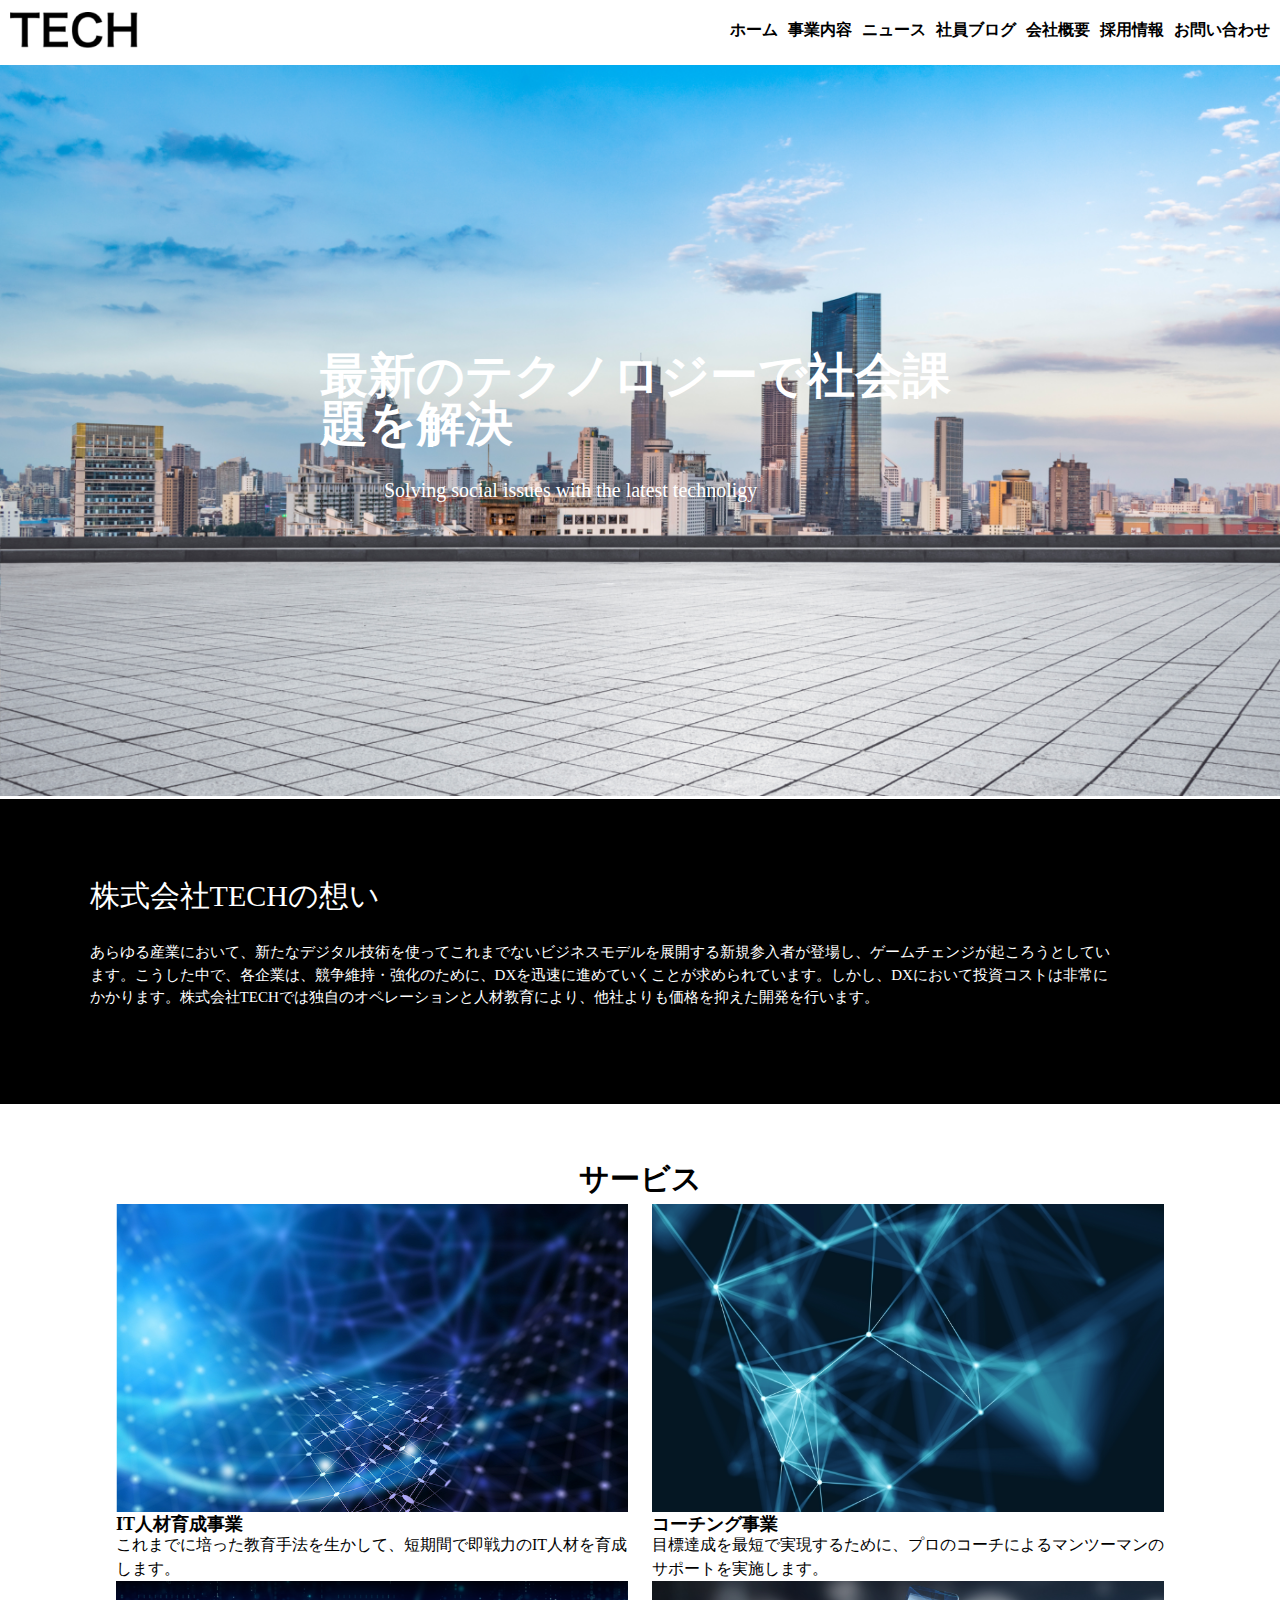
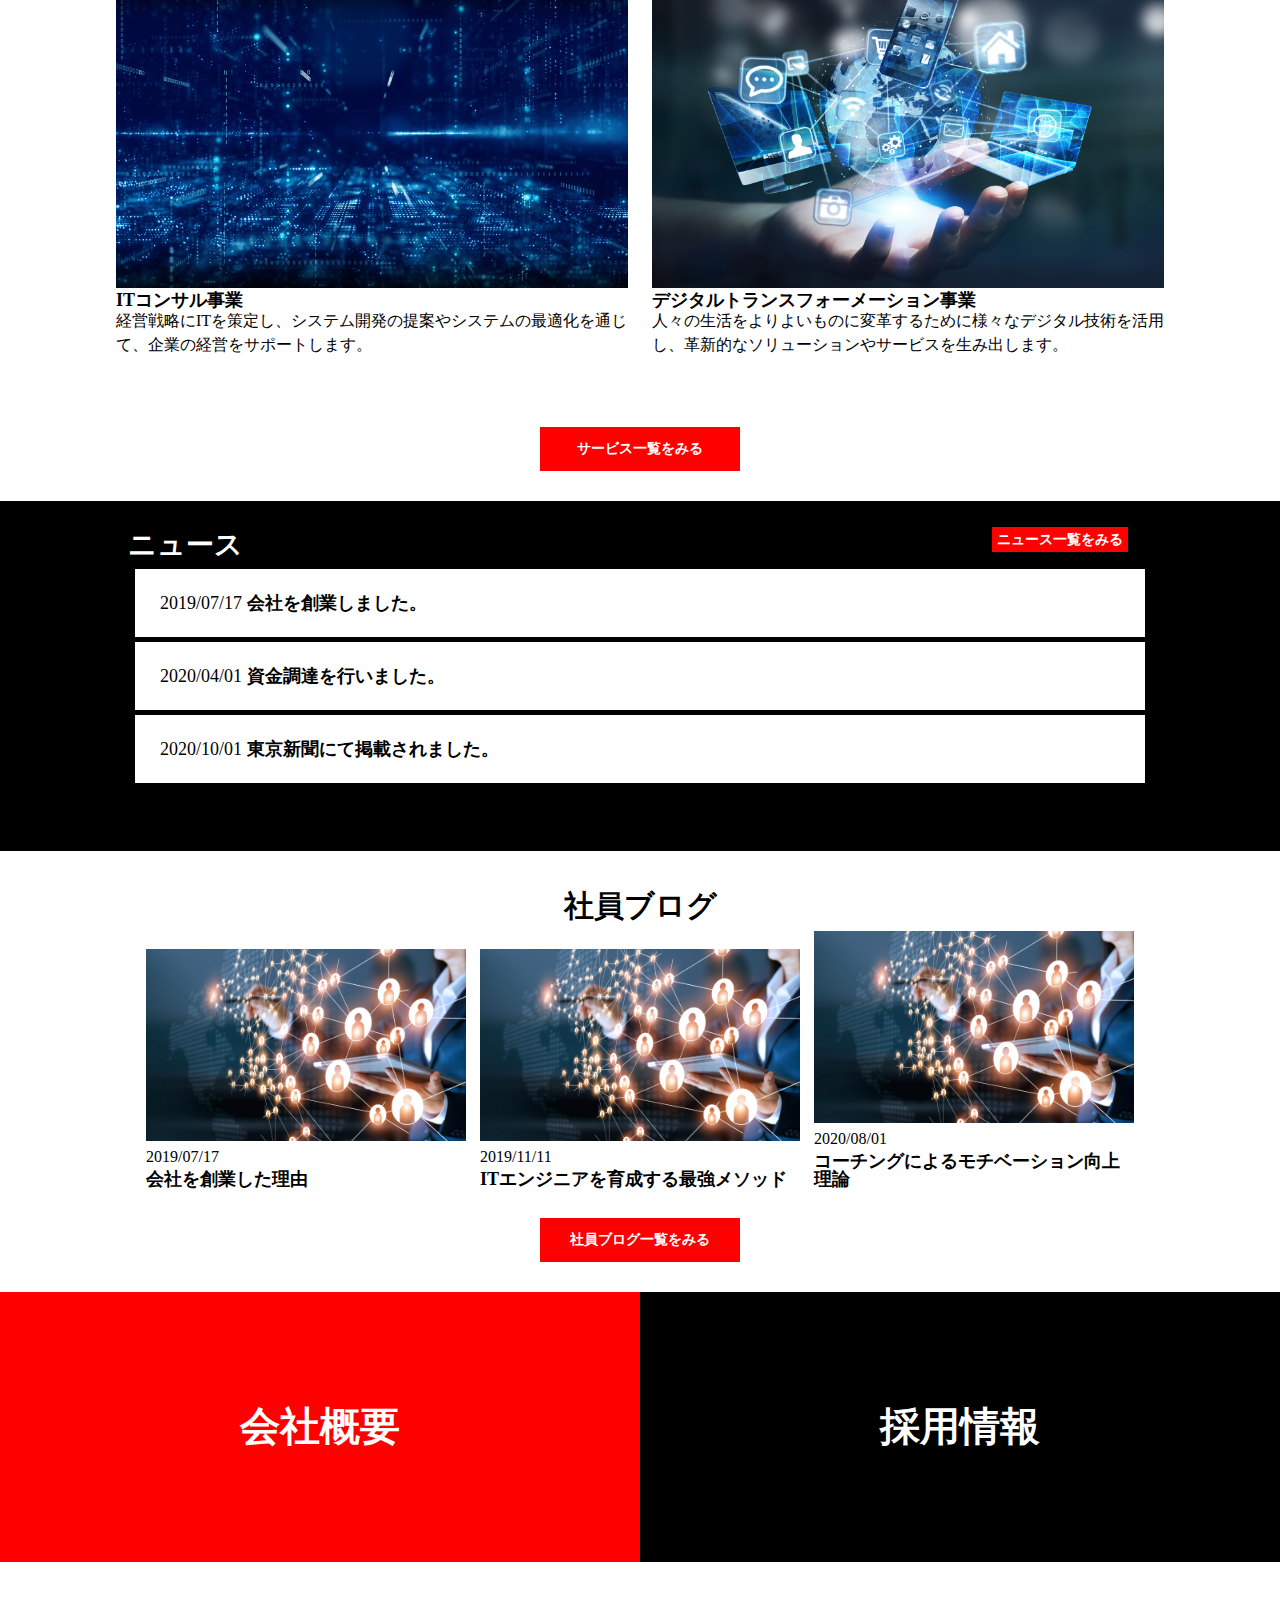
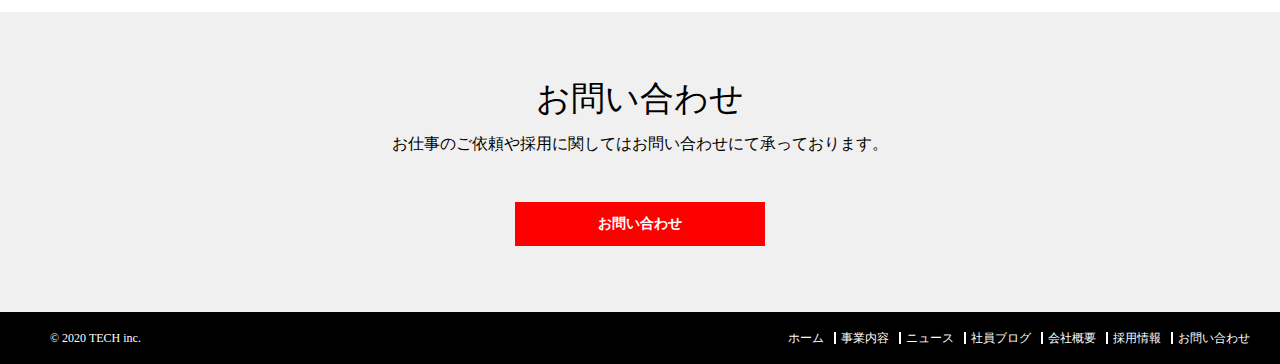
<file: index.html>
<!DOCTYPE html>
<html lang="ja">
<head>
  <meta charset="UTF-8">
  <meta http-equiv="X-UA-Compatible" content="IE=edge">
  <meta name="viewport" content="width=device-width, initial-scale=1.0">
  <link rel="stylesheet" href="css/reset.css" />
  <link rel="stylesheet" href="css/index.css" />
  <title>株式会社TECH</title>
</head>
<body>
  <header>
    <img src="img/logo.png" alt="TECHロゴ" class="header-logo">
    <nav class="header__nav" id="hnav">
      <ul class="header__nav-list">
        <li><a href="index.html" class="nav__a">ホーム</a></li>
        <li><a href="service.html" class="nav__a">事業内容</a></li>
        <li><a href="news.html" class="nav__a">ニュース</a></li>
        <li><a href="blog.html" class="nav__a">社員ブログ</a></li>
        <li><a href="company.html" class="nav__a">会社概要</a></li>
        <li><a href="recruit.html" class="nav__a">採用情報</a></li>
        <li><a href="contact.html" class="nav__a">お問い合わせ</a></li>
      </ul>
    </nav>
    <div class="nav__menu" id="nav__menu">
      <span class="menu__line--top"></span>
      <span class="menu__line--middle"></span>
      <span class="menu__line--bottom"></span>
    </div>
  </header>

  <div class="top">
    <img src="img/mv.png" alt="ビル群" class="top__img">
    <h2 class="top__message">最新のテクノロジーで社会課題を解決</h2>
    <p class="top__message-2">Solving social issues with the latest technoligy</p>
  </div>

  <div class="second">
    <h3 class="second__ttl">株式会社TECHの想い</h3>
    <p class="second__message">あらゆる産業において、新たなデジタル技術を使ってこれまでないビジネスモデルを展開する新規参入者が登場し、ゲームチェンジが起ころうとしています。こうした中で、各企業は、競争維持・強化のために、DXを迅速に進めていくことが求められています。しかし、DXにおいて投資コストは非常にかかります。株式会社TECHでは独自のオペレーションと人材教育により、他社よりも価格を抑えた開発を行います。</p>
  </div>

  <div class="third">
    <h3 class="third__ttl">サービス</h3>
    <div class="service__content">
    <div class="service1">
      <img src="img/service1.png" alt="バーチャル" class="service-pic1">
      <p class="service__ttl-1">IT人材育成事業</p>
      <p class="service__p-1">これまでに培った教育手法を生かして、短期間で即戦力のIT人材を育成します。</p>
    </div>
    <div class="service2">
      <img src="img/service2.png" alt="バーチャル" class="service-pic2">
      <p class="service__ttl-2">コーチング事業</p>
      <p class="service__p-2">目標達成を最短で実現するために、プロのコーチによるマンツーマンのサポートを実施します。</p>
    </div>
    <div class="service3">
      <img src="img/service3.png" alt="バーチャル" class="service-pic3">
      <p class="service__ttl-3">ITコンサル事業</p>
      <p class="service__p-3">経営戦略にITを策定し、システム開発の提案やシステムの最適化を通じて、企業の経営をサポートします。</p>
    </div>
    <div class="service4">
      <img src="img/service4.png" alt="バーチャル" class="service-pic4">
      <p class="service__ttl-4">デジタルトランスフォーメーション事業</p>
      <p class="service__p-4">人々の生活をよりよいものに変革するために様々なデジタル技術を活用し、革新的なソリューションやサービスを生み出します。</p>
    </div>
    </div>
    <div class="service__btn">
      <a href="service.html" class="s-btn">サービス一覧をみる</a>
    </div>
  </div>

  <div class="fourth">
    <div class="news">
    <div class="news-title">
    <h3 class="news__ttl">ニュース</h3>
    <div class="news__btn">
      <a href="news.html" class="n-btn">ニュース一覧をみる</a>
    </div>
    </div>
    <a href="#" class="news__content">2019/07/17 <span>会社を創業しました。</span></a>
    <a href="#" class="news__content2">2020/04/01 <span>資金調達を行いました。</span></a>
    <a href="#" class="news__content3">2020/10/01 <span>東京新聞にて掲載されました。</span></a>
    </div>
  </div>  

  <div class="fifth">
    <h3 class="blog__ttl">社員ブログ</h3>
    <div class="blog__content">
    <div class="blog1">
      <a href="#"><img src="img/blog.png" alt="バーチャル" class="blog__pic"></a>
      <p class="blog__date">2019/07/17</p>
      <p class="blog__p-ttl">会社を創業した理由</p>
    </div>
    <div class="blog2">
      <a href="#"><img src="img/blog.png" alt="バーチャル" class="blog__pic"></a>
      <p class="blog__date">2019/11/11</p>
      <p class="blog__p-ttl">ITエンジニアを育成する最強メソッド</p>
    </div>
    <div class="blog3">
      <a href="#"><img src="img/blog.png" alt="バーチャル" class="blog__pic"></a>
      <p class="blog__date">2020/08/01</p>
      <p class="blog__p-ttl">コーチングによるモチベーション向上理論</p>
    </div>
    </div>
    <div class="blog__btn">
      <a href="blog.html" class="b-btn">社員ブログ一覧をみる</a>
    </div>
  </div>

  <div class="sixth">
    <a href="company.html" class="company__btn">
      <h3 class="c-btn">会社概要</h3>
    </a>
    <a href="recruit.html" class="recruit__btn">
      <h3 class="r-btn">採用情報</h3>
    </a>
  </div>

  <div class="seventh">
    <div class="contact__content">
      <h2 class="contact__ttl">お問い合わせ</h2>
      <p class="contact__p">お仕事のご依頼や採用に関してはお問い合わせにて承っております。</p>
    </div>
    <div class="contact__btn">
      <a href="contact.html" class="con-btn">お問い合わせ</a>
    </div>
  </div>

  <footer class="footer">
    <div class="footer-inner">
      <small class="copyright">
        &copy; 2020 TECH inc.
      </small>
      <nav class="footer__nav">
        <ul class="footer__nav-list">
          <li class="footer__nav-item"><a href="index.html">ホーム</a></li>
          <li class="footer__nav-item"><a href="service.html">事業内容</a></li>
          <li class="footer__nav-item"><a href="news.html">ニュース</a></li>
          <li class="footer__nav-item"><a href="blog.html">社員ブログ</a></li>
          <li class="footer__nav-item"><a href="company.html">会社概要</a></li>
          <li class="footer__nav-item"><a href="recruit.html">採用情報</a></li>
          <li class="footer__nav-item"><a href="contact.html">お問い合わせ</a></li>

        </ul>
      </nav>
    </div>
  </footer>

  
<script src="js/main.js"></script>
</body>
</html>
</file>
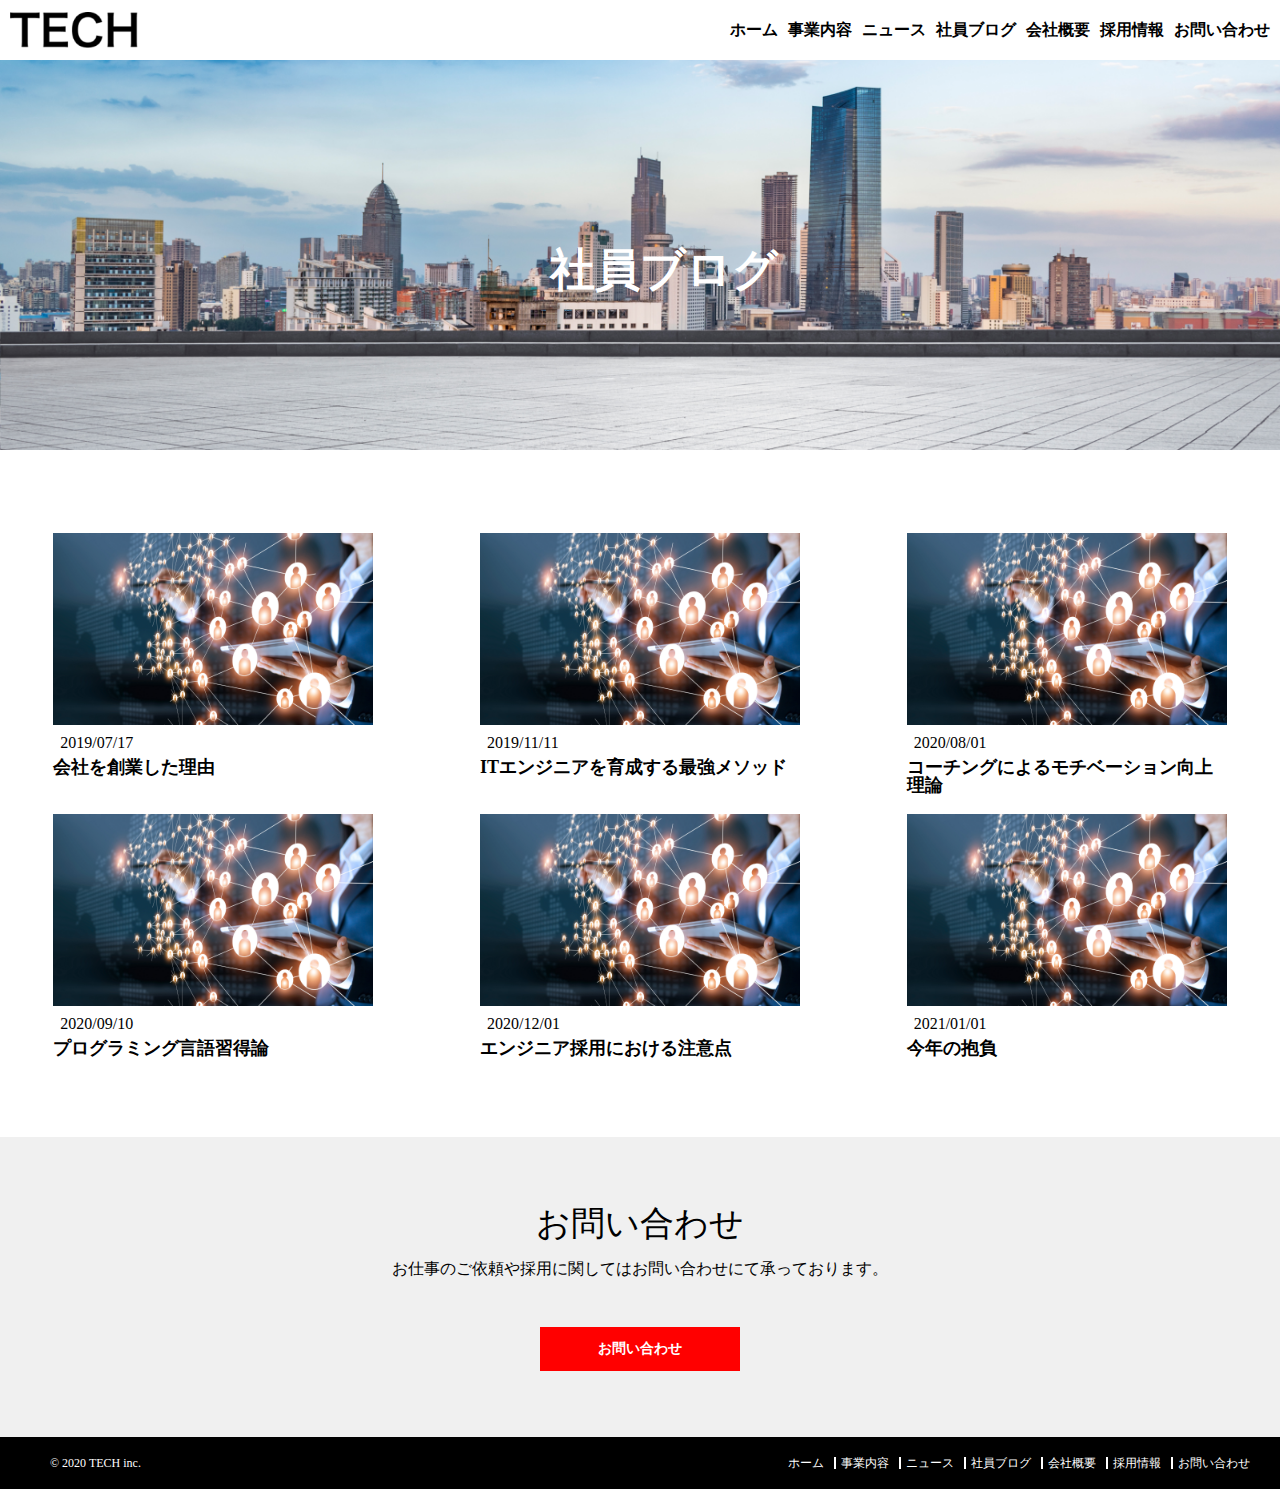
<file: blog.html>
<!DOCTYPE html>
<html lang="ja">
<head>
  <meta charset="UTF-8">
  <meta http-equiv="X-UA-Compatible" content="IE=edge">
  <meta name="viewport" content="width=device-width, initial-scale=1.0">
  <link rel="stylesheet" href="css/reset.css" />
  <link rel="stylesheet" href="css/blog.css" />
  <title>社員ブログ</title>
</head>
<body>
  <header>
    <img src="img/logo.png" alt="TECHロゴ" class="header-logo">
    <nav class="header__nav" id="hnav">
      <ul class="header__nav-list">
        <li><a href="index.html" class="nav__a">ホーム</a></li>
        <li><a href="service.html" class="nav__a">事業内容</a></li>
        <li><a href="news.html" class="nav__a">ニュース</a></li>
        <li><a href="blog.html" class="nav__a">社員ブログ</a></li>
        <li><a href="company.html" class="nav__a">会社概要</a></li>
        <li><a href="recruit.html" class="nav__a">採用情報</a></li>
        <li><a href="contact.html" class="nav__a">お問い合わせ</a></li>
      </ul>
    </nav>
    <div class="nav__menu" id="nav__menu">
      <span class="menu__line--top"></span>
      <span class="menu__line--middle"></span>
      <span class="menu__line--bottom"></span>
    </div>
  </header>

  <div class="first">
    <div class="top-img">
      <img src="img/mv.png" alt="ビル群" class="img-pic">
      <h2 class="top__ttl">社員ブログ</h2>
    </div>
  </div>

  <div class="blog-content">
    <div class="blog1">
      <a href="#"><img src="img/blog.png" alt="バーチャル" class="blog-img"></a>
      <p class="date">2019/07/17</p>
      <a href="#" class="title">会社を創業した理由</a>
    </div>
    <div class="blog2">
      <a href="#"><img src="img/blog.png" alt="バーチャル" class="blog-img"></a>
      <p class="date">2019/11/11</p>
      <a href="#" class="title">ITエンジニアを育成する最強メソッド</a>
    </div>
    <div class="blog3">
      <a href="#"><img src="img/blog.png" alt="バーチャル" class="blog-img"></a>
      <p class="date">2020/08/01</p>
      <a href="#" class="title">コーチングによるモチベーション向上理論</a>
    </div>
    <div class="blog4">
      <a href="#"><img src="img/blog.png" alt="バーチャル" class="blog-img"></a>
      <p class="date">2020/09/10</p>
      <a href="#" class="title">プログラミング言語習得論</a>
    </div>
    <div class="blog5">
      <a href="#"><img src="img/blog.png" alt="バーチャル" class="blog-img"></a>
      <p class="date">2020/12/01</p>
      <a href="#" class="title">エンジニア採用における注意点</a>
    </div>
    <div class="blog6">
      <a href="#"><img src="img/blog.png" alt="バーチャル" class="blog-img"></a>
      <p class="date">2021/01/01</p>
      <a href="#" class="title">今年の抱負</a>
    </div>
  </div>

  <div class="contact">
    <div class="contact__content">
      <h2 class="contact__ttl">お問い合わせ</h2>
      <p class="contact__p">お仕事のご依頼や採用に関してはお問い合わせにて承っております。</p>
    </div>
    <div class="contact__btn">
      <a href="contact.html" class="con-btn">お問い合わせ</a>
    </div>
  </div>

  <footer class="footer">
    <div class="footer-inner">
      <small class="copyright">
        &copy; 2020 TECH inc.
      </small>
      <nav class="footer__nav">
        <ul class="footer__nav-list">
          <li class="footer__nav-item"><a href="index.html">ホーム</a></li>
          <li class="footer__nav-item"><a href="service.html">事業内容</a></li>
          <li class="footer__nav-item"><a href="news.html">ニュース</a></li>
          <li class="footer__nav-item"><a href="blog.html">社員ブログ</a></li>
          <li class="footer__nav-item"><a href="company.html">会社概要</a></li>
          <li class="footer__nav-item"><a href="recruit.html">採用情報</a></li>
          <li class="footer__nav-item"><a href="contact.html">お問い合わせ</a></li>
  
        </ul>
      </nav>
    </div>
  </footer>

<script src="js/main.js"></script>
</body>
</html>
</file>
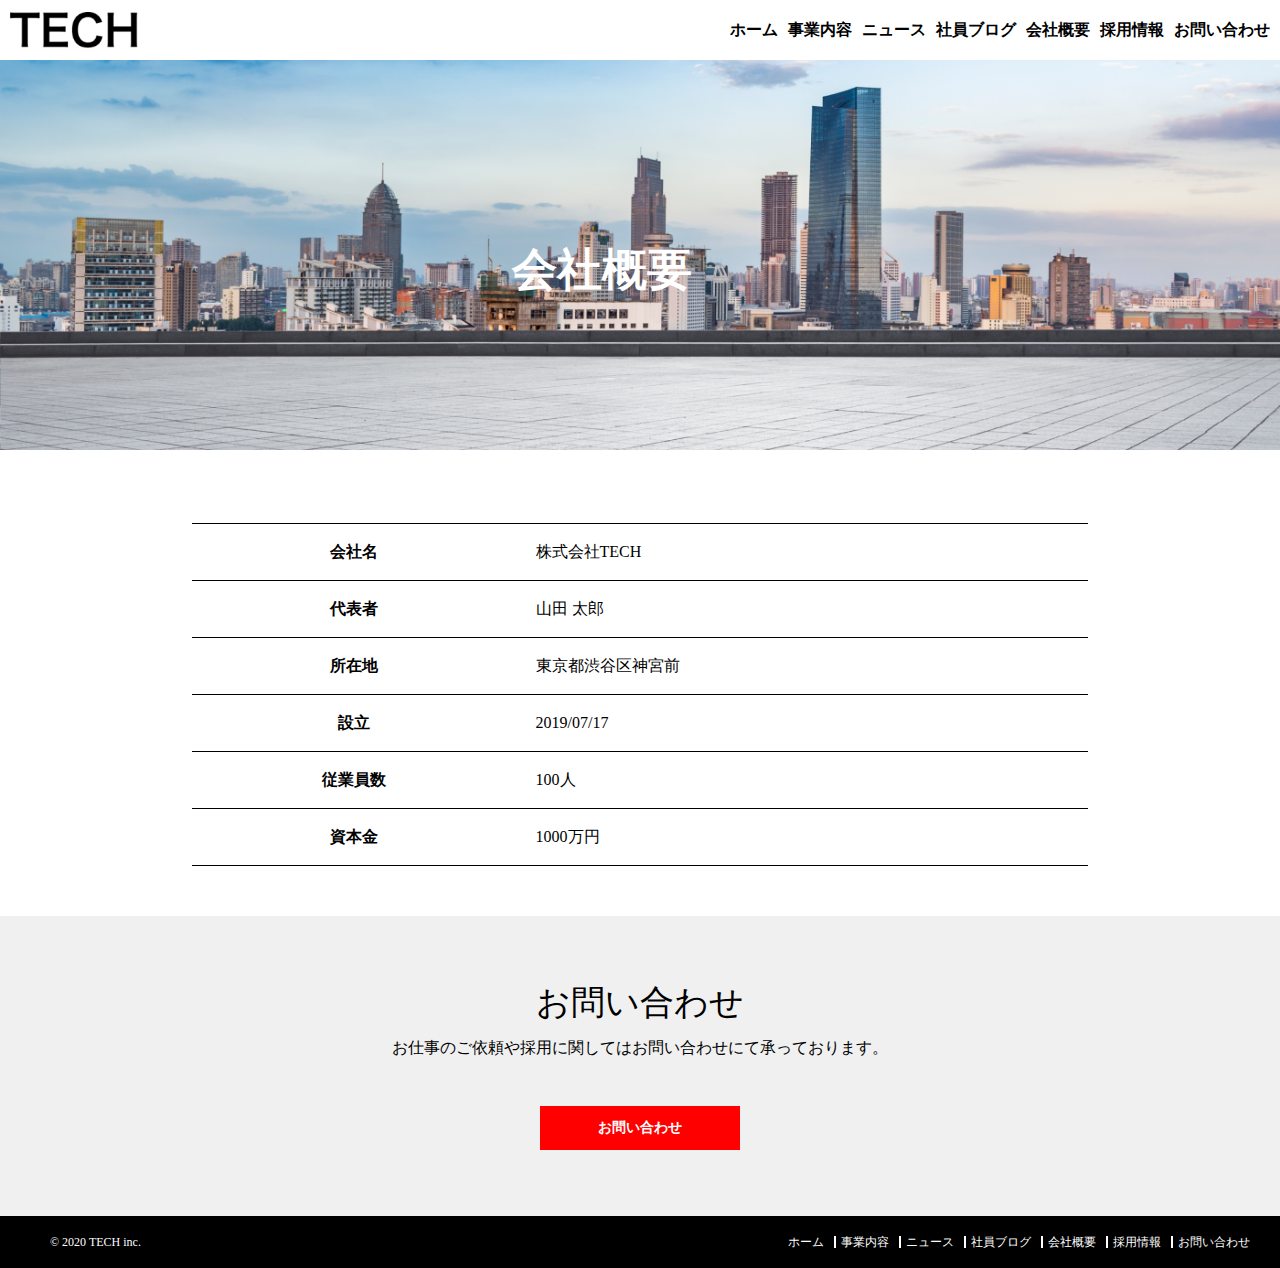
<file: company.html>
<!DOCTYPE html>
<html lang="ja">
<head>
  <meta charset="UTF-8">
  <meta http-equiv="X-UA-Compatible" content="IE=edge">
  <meta name="viewport" content="width=device-width, initial-scale=1.0">
  <link rel="stylesheet" href="css/reset.css" />
  <link rel="stylesheet" href="css/company.css" />
  <title>会社概要</title>
</head>
<body>
  <header>
    <img src="img/logo.png" alt="TECHロゴ" class="header-logo">
    <nav class="header__nav" id="hnav">
      <ul class="header__nav-list">
        <li><a href="index.html" class="nav__a">ホーム</a></li>
        <li><a href="service.html" class="nav__a">事業内容</a></li>
        <li><a href="news.html" class="nav__a">ニュース</a></li>
        <li><a href="blog.html" class="nav__a">社員ブログ</a></li>
        <li><a href="company.html" class="nav__a">会社概要</a></li>
        <li><a href="recruit.html" class="nav__a">採用情報</a></li>
        <li><a href="contact.html" class="nav__a">お問い合わせ</a></li>
      </ul>
    </nav>
    <div class="nav__menu" id="nav__menu">
      <span class="menu__line--top"></span>
      <span class="menu__line--middle"></span>
      <span class="menu__line--bottom"></span>
    </div>
  </header>

  <div class="first">
    <div class="top-img">
      <img src="img/mv.png" alt="ビル群" class="img-pic">
      <h2 class="top__ttl">会社概要</h2>
    </div>
  </div>

  <div class="company-content">
    <table>
      <tr>
        <th>会社名</th>
        <td>株式会社TECH</td>
      </tr>
      <tr>
        <th>代表者</th>
        <td>山田 太郎</td>
      </tr>
      <tr>
        <th>所在地</th>
        <td>東京都渋谷区神宮前</td>
      </tr>
      <tr>
        <th>設立</th>
        <td>2019/07/17</td>
      </tr>
      <tr>
        <th>従業員数</th>
        <td>100人</td>
      </tr>
      <tr>
        <th>資本金</th>
        <td>1000万円</td>
      </tr>
    </table>
  </div>

  <div class="contact">
    <div class="contact__content">
      <h2 class="contact__ttl">お問い合わせ</h2>
      <p class="contact__p">お仕事のご依頼や採用に関してはお問い合わせにて承っております。</p>
    </div>
    <div class="contact__btn">
      <a href="contact.html" class="con-btn">お問い合わせ</a>
    </div>
  </div>
  
  <footer class="footer">
    <div class="footer-inner">
      <small class="copyright">
        &copy; 2020 TECH inc.
      </small>
      <nav class="footer__nav">
        <ul class="footer__nav-list">
          <li class="footer__nav-item"><a href="index.html">ホーム</a></li>
          <li class="footer__nav-item"><a href="service.html">事業内容</a></li>
          <li class="footer__nav-item"><a href="news.html">ニュース</a></li>
          <li class="footer__nav-item"><a href="blog.html">社員ブログ</a></li>
          <li class="footer__nav-item"><a href="company.html">会社概要</a></li>
          <li class="footer__nav-item"><a href="recruit.html">採用情報</a></li>
          <li class="footer__nav-item"><a href="contact.html">お問い合わせ</a></li>
  
        </ul>
      </nav>
    </div>
  </footer>

<script src="js/main.js"></script>
</body>
</html>
</file>
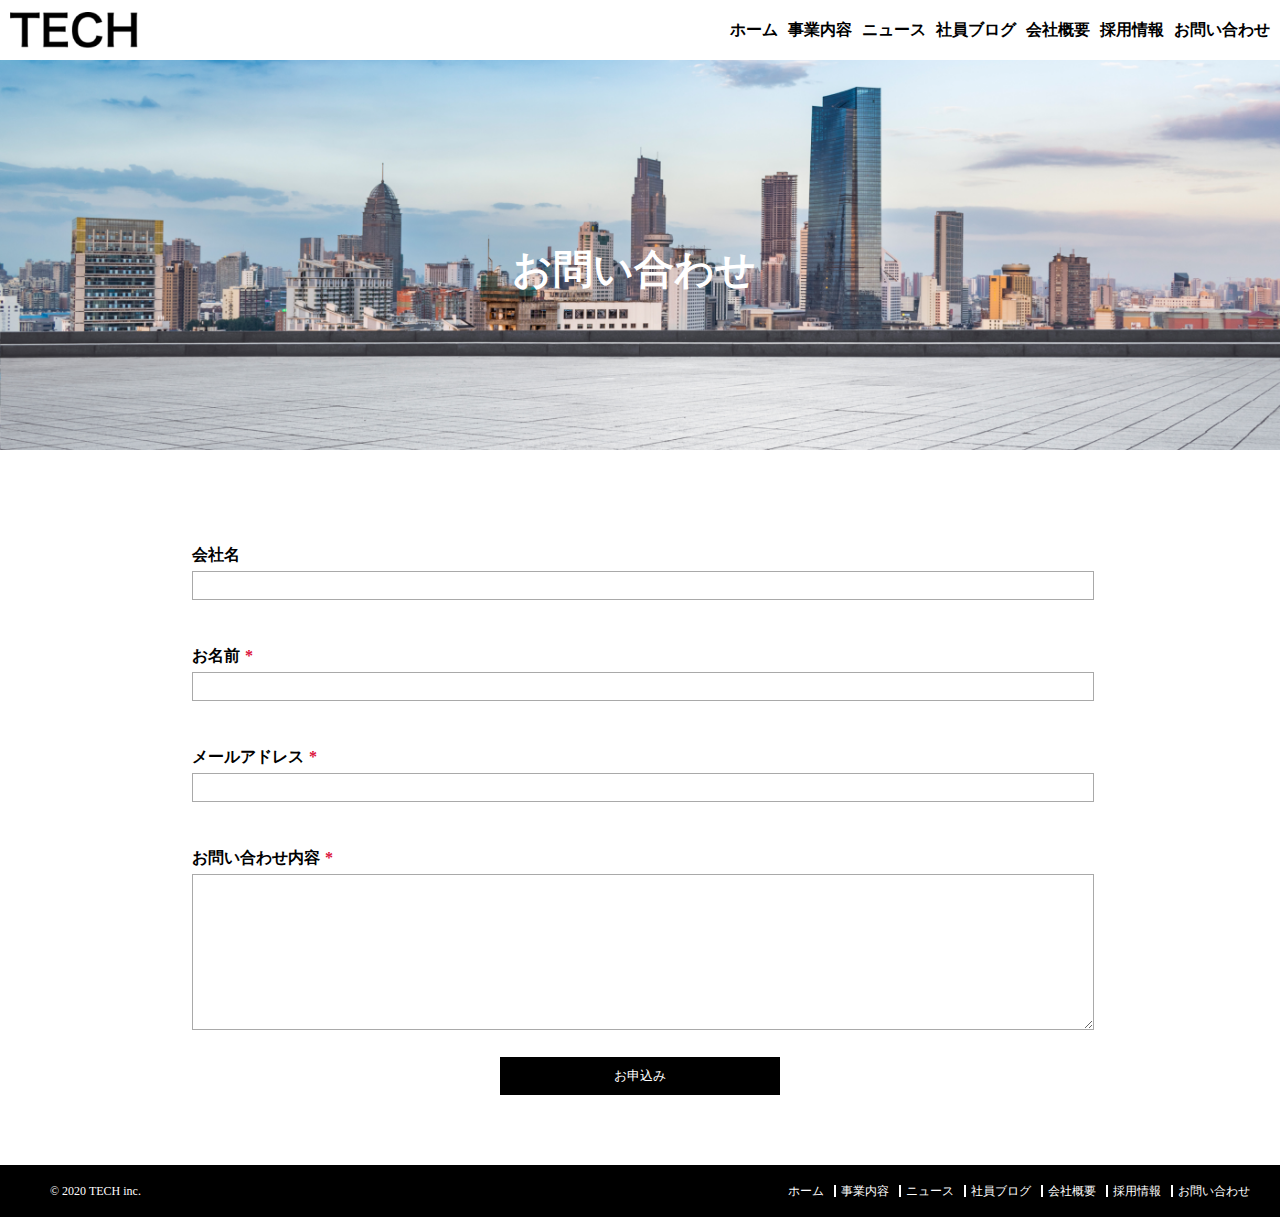
<file: contact.html>
<!DOCTYPE html>
<html lang="ja">
<head>
  <meta charset="UTF-8">
  <meta http-equiv="X-UA-Compatible" content="IE=edge">
  <meta name="viewport" content="width=device-width, initial-scale=1.0">
  <link rel="stylesheet" href="css/reset.css" />
  <link rel="stylesheet" href="css/contact.css" />
  <title>お問い合わせ</title>
</head>
<body>
  <header>
    <img src="img/logo.png" alt="TECHロゴ" class="header-logo">
    <nav class="header__nav" id="hnav">
      <ul class="header__nav-list">
        <li><a href="index.html" class="nav__a">ホーム</a></li>
        <li><a href="service.html" class="nav__a">事業内容</a></li>
        <li><a href="news.html" class="nav__a">ニュース</a></li>
        <li><a href="blog.html" class="nav__a">社員ブログ</a></li>
        <li><a href="company.html" class="nav__a">会社概要</a></li>
        <li><a href="recruit.html" class="nav__a">採用情報</a></li>
        <li><a href="contact.html" class="nav__a">お問い合わせ</a></li>
      </ul>
    </nav>
    <div class="nav__menu" id="nav__menu">
      <span class="menu__line--top"></span>
      <span class="menu__line--middle"></span>
      <span class="menu__line--bottom"></span>
    </div>
  </header>
  
  <div class="first">
    <div class="top-img">
      <img src="img/mv.png" alt="ビル群" class="img-pic">
      <h2 class="top__ttl">お問い合わせ</h2>
    </div>
  </div>

  <div class="form-content">
    <form class="form" name="contact" method="POST">
      <div class="form-item">
        <p class="form-item-label">会社名</p>
        <input type="text" name="company" class="form-item-input">
      </div>
      <div class="form-item">
        <p class="form-item-label">お名前<span>*</span></p>
        <input type="text" name="name" class="form-item-input">
      </div>
      <div class="form-item">
        <p class="form-item-label">メールアドレス<span>*</span></p>
        <input type="email" name="email" class="form-item-input">
      </div>
      <div class="form-item">
        <p class="form-item-label">お問い合わせ内容<span>*</span></p>
        <textarea name="textarea" class="form-item-textarea"></textarea>
      </div>
      <input type="submit" class="form-btn" value="お申込み">
    </form>
  </div>

  <footer class="footer">
    <div class="footer-inner">
      <small class="copyright">
        &copy; 2020 TECH inc.
      </small>
      <nav class="footer__nav">
        <ul class="footer__nav-list">
          <li class="footer__nav-item"><a href="index.html">ホーム</a></li>
          <li class="footer__nav-item"><a href="service.html">事業内容</a></li>
          <li class="footer__nav-item"><a href="news.html">ニュース</a></li>
          <li class="footer__nav-item"><a href="blog.html">社員ブログ</a></li>
          <li class="footer__nav-item"><a href="company.html">会社概要</a></li>
          <li class="footer__nav-item"><a href="recruit.html">採用情報</a></li>
          <li class="footer__nav-item"><a href="contact.html">お問い合わせ</a></li>
  
        </ul>
      </nav>
    </div>
  </footer>

<script src="js/main.js"></script>
</body>
</html>
</file>
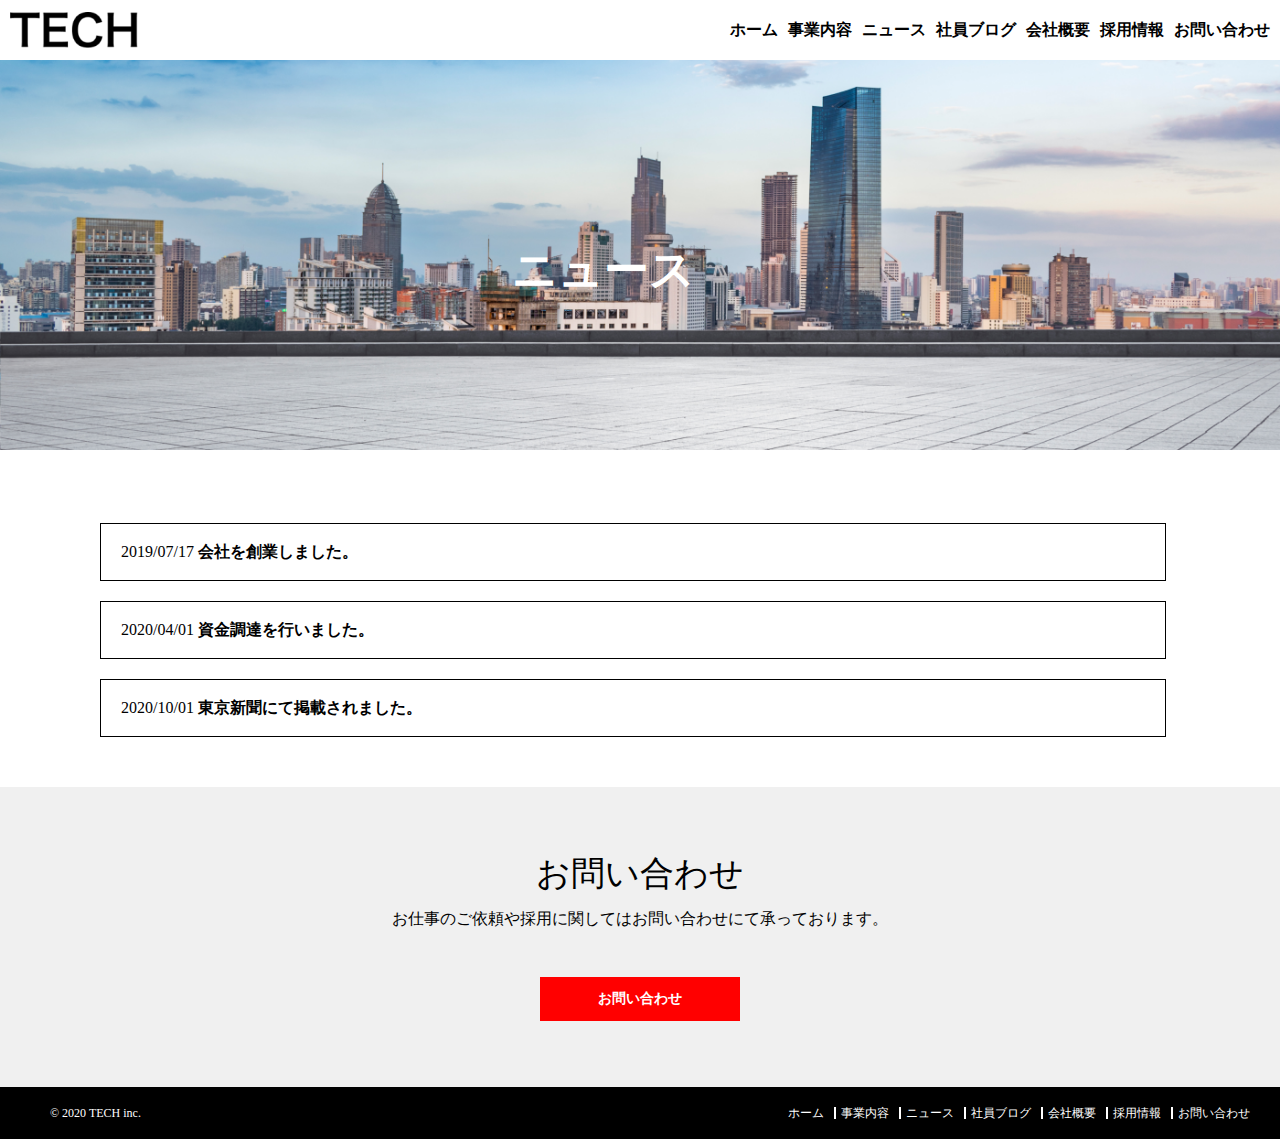
<file: news.html>
<!DOCTYPE html>
<html lang="ja">
<head>
  <meta charset="UTF-8">
  <meta http-equiv="X-UA-Compatible" content="IE=edge">
  <meta name="viewport" content="width=device-width, initial-scale=1.0">
  <link rel="stylesheet" href="css/reset.css" />
  <link rel="stylesheet" href="css/news.css" />
  <title>ニュース</title>
</head>
<body>
  <header>
    <img src="img/logo.png" alt="TECHロゴ" class="header-logo">
    <nav class="header__nav" id="hnav">
      <ul class="header__nav-list">
        <li><a href="index.html" class="nav__a">ホーム</a></li>
        <li><a href="service.html" class="nav__a">事業内容</a></li>
        <li><a href="news.html" class="nav__a">ニュース</a></li>
        <li><a href="blog.html" class="nav__a">社員ブログ</a></li>
        <li><a href="company.html" class="nav__a">会社概要</a></li>
        <li><a href="recruit.html" class="nav__a">採用情報</a></li>
        <li><a href="contact.html" class="nav__a">お問い合わせ</a></li>
      </ul>
    </nav>
    <div class="nav__menu" id="nav__menu">
      <span class="menu__line--top"></span>
      <span class="menu__line--middle"></span>
      <span class="menu__line--bottom"></span>
    </div>
  </header>

  <div class="first">
    <div class="top-img">
      <img src="img/mv.png" alt="ビル群" class="img-pic">
      <h2 class="top__ttl">ニュース</h2>
    </div>
  </div>

  <div class="news-content">
    <a href="#" class="news-item">2019/07/17 <span>会社を創業しました。</span></a>
    <a href="#" class="news-item2">2020/04/01 <span>資金調達を行いました。</span></a>
    <a href="#" class="news-item3">2020/10/01 <span>東京新聞にて掲載されました。</span></a>
  </div>
  


  <div class="contact">
    <div class="contact__content">
      <h2 class="contact__ttl">お問い合わせ</h2>
      <p class="contact__p">お仕事のご依頼や採用に関してはお問い合わせにて承っております。</p>
    </div>
    <div class="contact__btn">
    <a href="contact.html" class="con-btn">お問い合わせ</a>
    </div>
  </div>

  <footer class="footer">
    <div class="footer-inner">
      <small class="copyright">
        &copy; 2020 TECH inc.
      </small>
      <nav class="footer__nav">
        <ul class="footer__nav-list">
          <li class="footer__nav-item"><a href="index.html">ホーム</a></li>
          <li class="footer__nav-item"><a href="service.html">事業内容</a></li>
          <li class="footer__nav-item"><a href="news.html">ニュース</a></li>
          <li class="footer__nav-item"><a href="blog.html">社員ブログ</a></li>
          <li class="footer__nav-item"><a href="company.html">会社概要</a></li>
          <li class="footer__nav-item"><a href="recruit.html">採用情報</a></li>
          <li class="footer__nav-item"><a href="contact.html">お問い合わせ</a></li>
  
        </ul>
      </nav>
    </div>
  </footer>



<script src="js/main.js"></script>
</body>
</html>
</file>
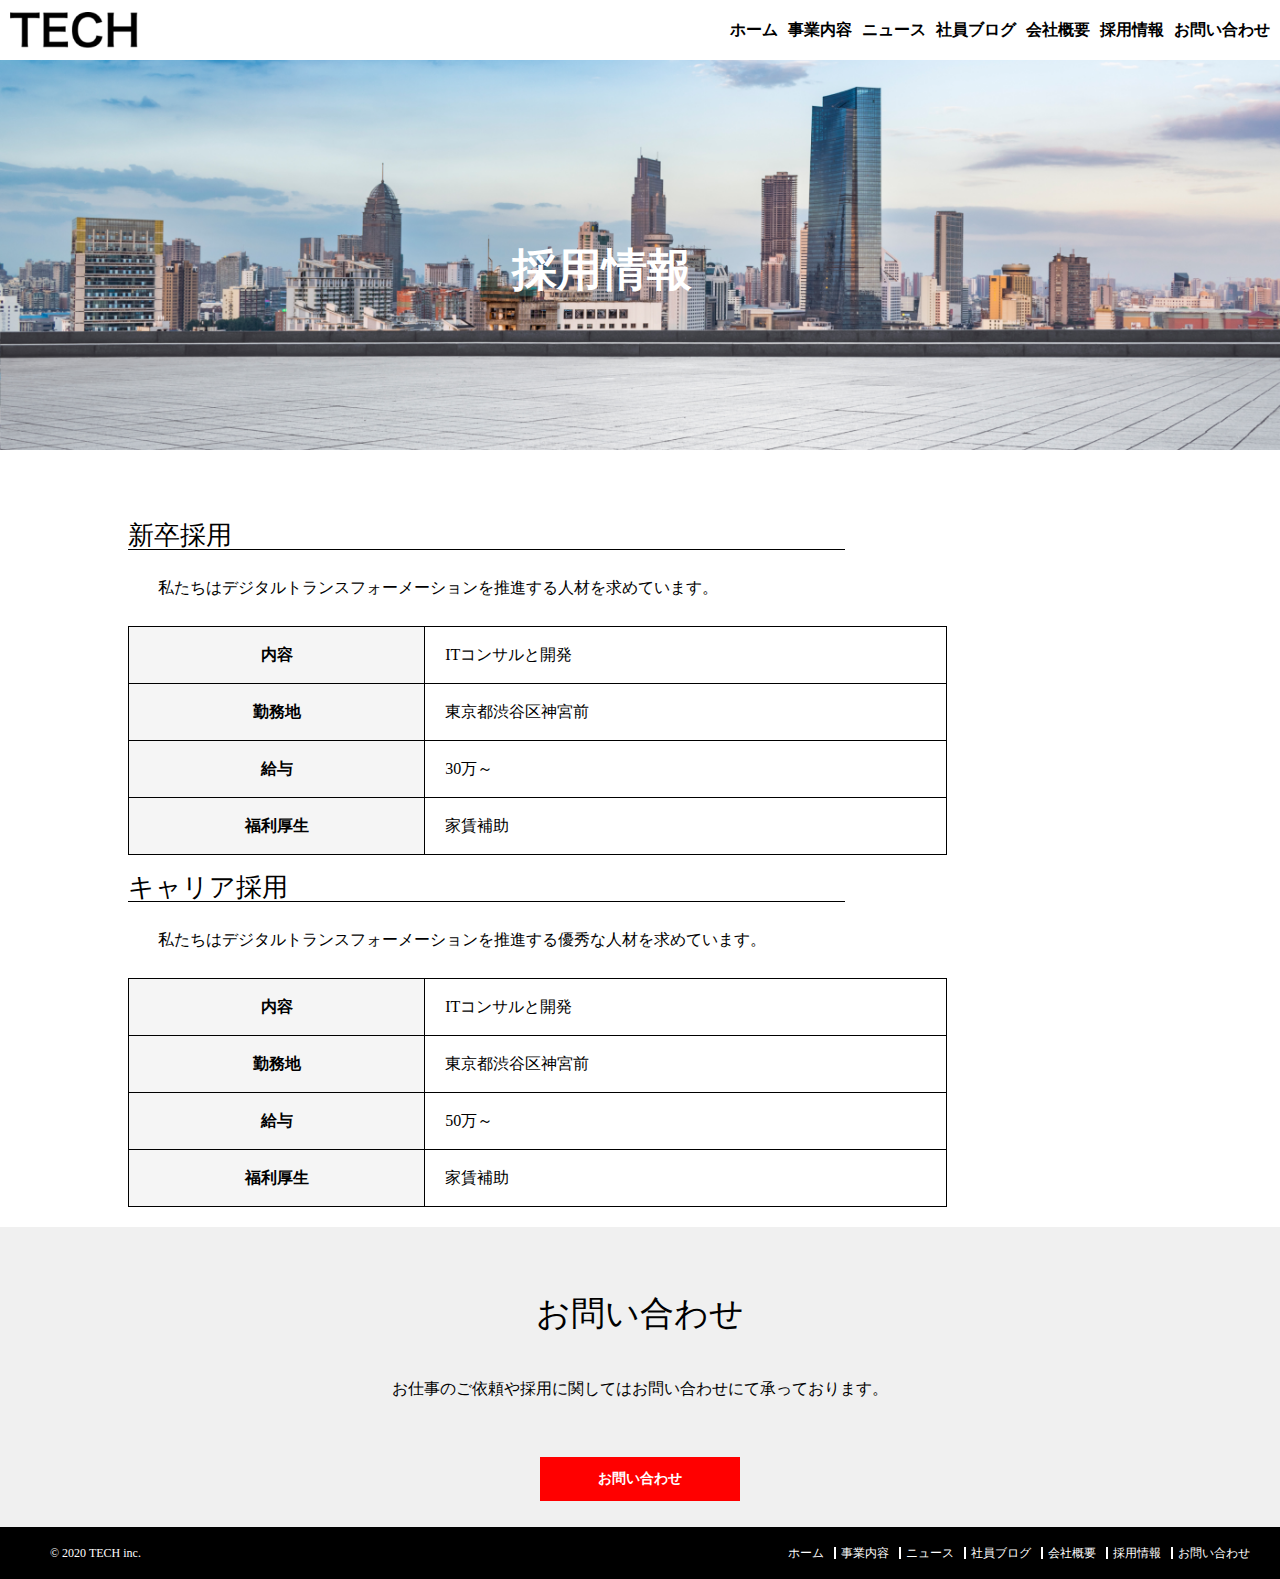
<file: recruit.html>
<!DOCTYPE html>
<html lang="ja">
<head>
  <meta charset="UTF-8">
  <meta http-equiv="X-UA-Compatible" content="IE=edge">
  <meta name="viewport" content="width=device-width, initial-scale=1.0">
  <link rel="stylesheet" href="css/reset.css" />
  <link rel="stylesheet" href="css/recruit.css" />
  <title>採用情報</title>
</head>
<body>
  <header>
    <img src="img/logo.png" alt="TECHロゴ" class="header-logo">
    <nav class="header__nav" id="hnav">
      <ul class="header__nav-list">
        <li><a href="index.html" class="nav__a">ホーム</a></li>
        <li><a href="service.html" class="nav__a">事業内容</a></li>
        <li><a href="news.html" class="nav__a">ニュース</a></li>
        <li><a href="blog.html" class="nav__a">社員ブログ</a></li>
        <li><a href="company.html" class="nav__a">会社概要</a></li>
        <li><a href="recruit.html" class="nav__a">採用情報</a></li>
        <li><a href="contact.html" class="nav__a">お問い合わせ</a></li>
      </ul>
    </nav>
    <div class="nav__menu" id="nav__menu">
      <span class="menu__line--top"></span>
      <span class="menu__line--middle"></span>
      <span class="menu__line--bottom"></span>
    </div>
  </header>

  <div class="first">
    <div class="top-img">
      <img src="img/mv.png" alt="ビル群" class="img-pic">
      <h2 class="top__ttl">採用情報</h2>
    </div>
  </div>

  <div class="recruit-content">
    <div class="recruit1">
      <h3>新卒採用</h3>
      <p>私たちはデジタルトランスフォーメーションを推進する人材を求めています。</p>
      <table>
        <tr>
          <th>内容</th>
          <td>ITコンサルと開発</td>
        </tr>
        <tr>
          <th>勤務地</th>
          <td>東京都渋谷区神宮前</td>
        </tr>
        <tr>
          <th>給与</th>
          <td>30万～</td>
        </tr>
        <tr>
          <th>福利厚生</th>
          <td>家賃補助</td>
        </tr>
      </table>
    </div>
    <div class="recruit2">
      <h3>キャリア採用</h3>
      <p>私たちはデジタルトランスフォーメーションを推進する優秀な人材を求めています。</p>
      <table>
        <tr>
          <th>内容</th>
          <td>ITコンサルと開発</td>
        </tr>
        <tr>
          <th>勤務地</th>
          <td>東京都渋谷区神宮前</td>
        </tr>
        <tr>
          <th>給与</th>
          <td>50万～</td>
        </tr>
        <tr>
          <th>福利厚生</th>
          <td>家賃補助</td>
        </tr>
      </table>
    </div>
  </div>

  <div class="contact">
    <div class="contact__content">
      <h2 class="contact__ttl">お問い合わせ</h2>
      <p class="contact__p">お仕事のご依頼や採用に関してはお問い合わせにて承っております。</p>
    </div>
    <div class="contact__btn">
      <a href="contact.html" class="con-btn">お問い合わせ</a>
    </div>
  </div>
  
  <footer class="footer">
    <div class="footer-inner">
      <small class="copyright">
        &copy; 2020 TECH inc.
      </small>
      <nav class="footer__nav">
        <ul class="footer__nav-list">
          <li class="footer__nav-item"><a href="index.html">ホーム</a></li>
          <li class="footer__nav-item"><a href="service.html">事業内容</a></li>
          <li class="footer__nav-item"><a href="news.html">ニュース</a></li>
          <li class="footer__nav-item"><a href="blog.html">社員ブログ</a></li>
          <li class="footer__nav-item"><a href="company.html">会社概要</a></li>
          <li class="footer__nav-item"><a href="recruit.html">採用情報</a></li>
          <li class="footer__nav-item"><a href="contact.html">お問い合わせ</a></li>
  
        </ul>
      </nav>
    </div>
  </footer>


<script src="js/main.js"></script>
</body>
</html>
</file>
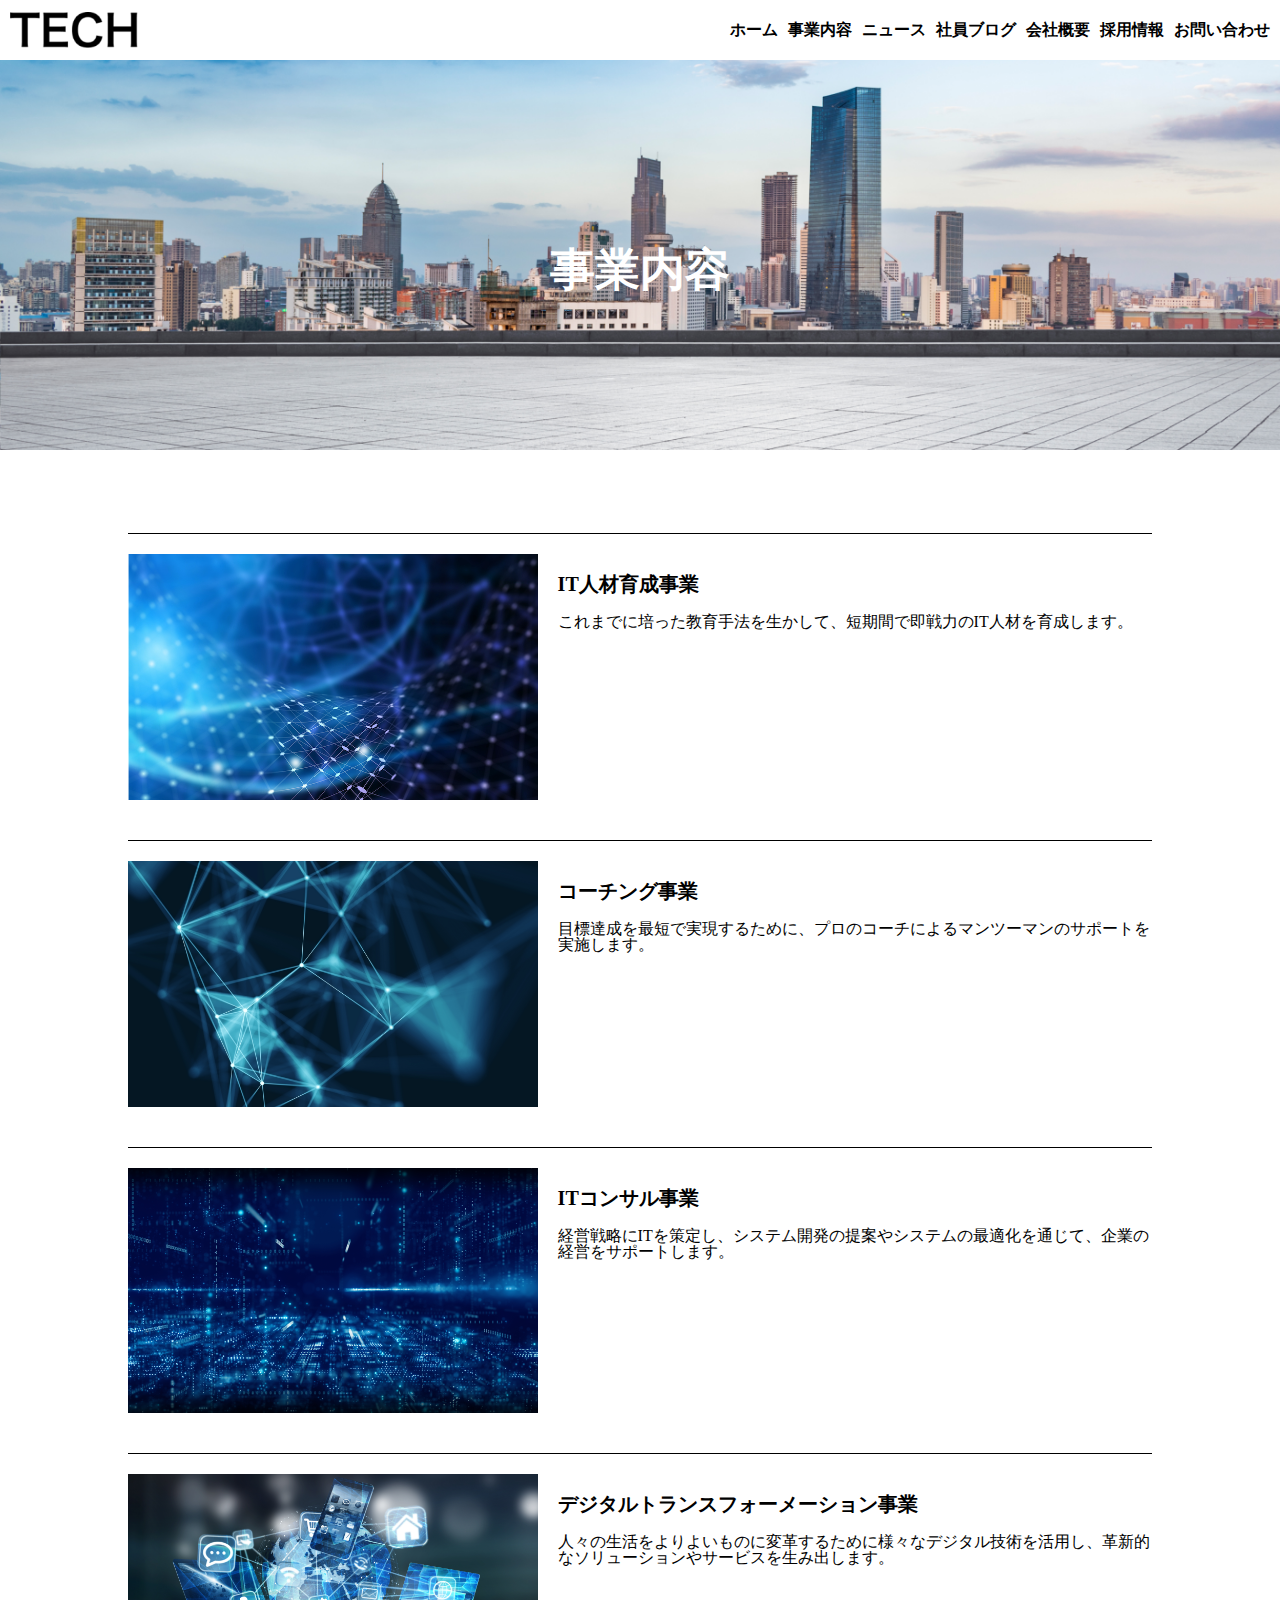
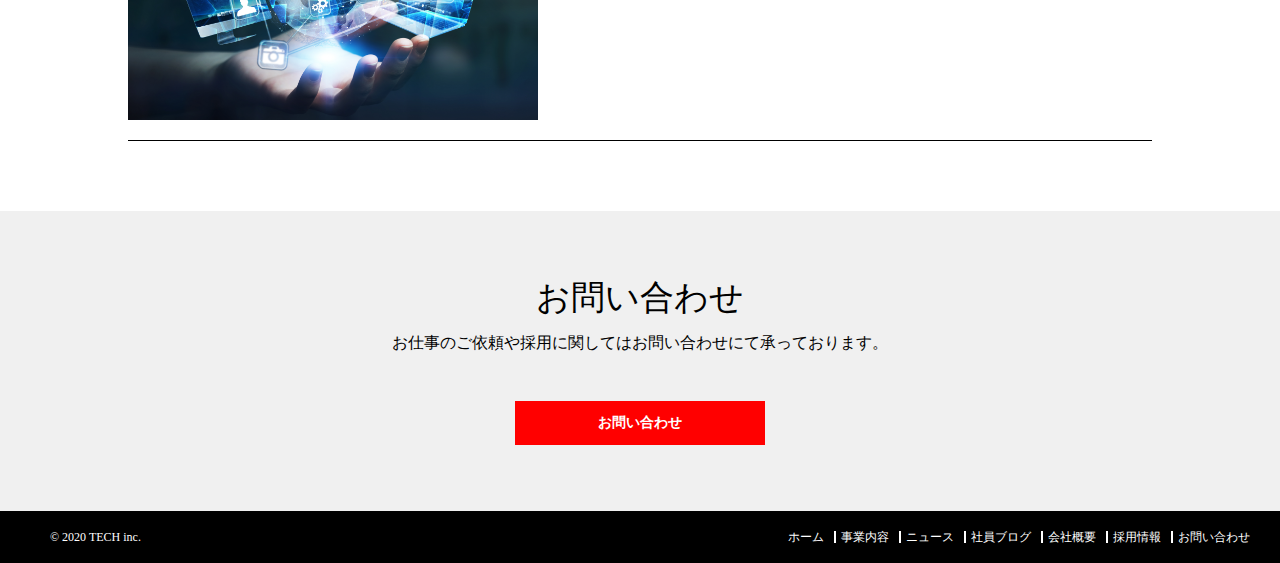
<file: service.html>
<!DOCTYPE html>
<html lang="ja">
<head>
  <meta charset="UTF-8">
  <meta http-equiv="X-UA-Compatible" content="IE=edge">
  <meta name="viewport" content="width=device-width, initial-scale=1.0">
  <link rel="stylesheet" href="css/reset.css" />
  <link rel="stylesheet" href="css/service.css" />
  <title>事業内容</title>
</head>
<body>
  <header>
    <img src="img/logo.png" alt="TECHロゴ" class="header-logo">
    <nav class="header__nav" id="hnav">
      <ul class="header__nav-list">
        <li><a href="index.html" class="nav__a">ホーム</a></li>
        <li><a href="service.html" class="nav__a">事業内容</a></li>
        <li><a href="news.html" class="nav__a">ニュース</a></li>
        <li><a href="blog.html" class="nav__a">社員ブログ</a></li>
        <li><a href="company.html" class="nav__a">会社概要</a></li>
        <li><a href="recruit.html" class="nav__a">採用情報</a></li>
        <li><a href="contact.html" class="nav__a">お問い合わせ</a></li>
      </ul>
    </nav>
    <div class="nav__menu" id="nav__menu">
      <span class="menu__line--top"></span>
      <span class="menu__line--middle"></span>
      <span class="menu__line--bottom"></span>
    </div>
  </header>

  <div class="first">
    <div class="top-img">
      <img src="img/mv.png" alt="ビル群" class="img-pic">
      <h2 class="top__ttl">事業内容</h2>
    </div>
  </div>

  <div class="service__content">
      <div class="service1">
        <img src="img/service1.png" alt="バーチャル" class="s-pic">
        <div class="s-text">
        <h2>IT人材育成事業</h2>
        <p>これまでに培った教育手法を生かして、短期間で即戦力のIT人材を育成します。</p>
        </div>
      </div>
      <div class="service2">
        <img src="img/service2.png" alt="バーチャル" class="s-pic">
        <div class="s-text">
        <h2>コーチング事業</h2>
        <p>目標達成を最短で実現するために、プロのコーチによるマンツーマンのサポートを実施します。</p>
        </div>
      </div>
      <div class="service3">
        <img src="img/service3.png" alt="バーチャル" class="s-pic">
        <div class="s-text">
        <h2>ITコンサル事業</h2>
        <p>経営戦略にITを策定し、システム開発の提案やシステムの最適化を通じて、企業の経営をサポートします。</p>
        </div>
      </div>
      <div class="service4">
        <img src="img/service4.png" alt="バーチャル" class="s-pic">
        <div class="s-text">
        <h2>デジタルトランスフォーメーション事業</h2>
        <p>人々の生活をよりよいものに変革するために様々なデジタル技術を活用し、革新的なソリューションやサービスを生み出します。</p>
        </div>
      </div>
  </div>

  <div class="contact">
    <div class="contact__content">
      <h2 class="contact__ttl">お問い合わせ</h2>
      <p class="contact__p">お仕事のご依頼や採用に関してはお問い合わせにて承っております。</p>
    </div>
    <div class="contact__btn">
      <a href="contact.html" class="con-btn">お問い合わせ</a>
    </div>
  </div>

  <footer class="footer">
    <div class="footer-inner">
      <small class="copyright">
        &copy; 2020 TECH inc.
      </small>
      <nav class="footer__nav">
        <ul class="footer__nav-list">
          <li class="footer__nav-item"><a href="index.html">ホーム</a></li>
          <li class="footer__nav-item"><a href="service.html">事業内容</a></li>
          <li class="footer__nav-item"><a href="news.html">ニュース</a></li>
          <li class="footer__nav-item"><a href="blog.html">社員ブログ</a></li>
          <li class="footer__nav-item"><a href="company.html">会社概要</a></li>
          <li class="footer__nav-item"><a href="recruit.html">採用情報</a></li>
          <li class="footer__nav-item"><a href="contact.html">お問い合わせ</a></li>
  
        </ul>
      </nav>
    </div>
  </footer>
  

<script src="js/main.js"></script>
</body>
</html>
</file>
<file: css/index.css>
/*ヘッダー*/
.header__nav-list a {
  text-decoration: none;
  color: inherit;
}
header {
  display: flex;
  justify-content: space-between;
  align-items: center;
  height: 60px;
  color: black;
  position: fixed;
  background-color: white;
  z-index: 1;
  width: 100%;
}
.header-logo {
  width: 10%;
  padding-left: 10px;
}
.header__nav-list {
  display: flex;
  font-weight: bold;
}
.header__nav-list li {
  margin-right: 10px;
}
.nav__menu {
  display: none;
}

/*トップイメージ*/
.top {
  position: relative;
}
.top__img {
  width: 100%;
  padding-top: 65px;
}
.top__message {
  position: absolute;
  font-size: 48px;
  color: white;
  top: 50%;
  left: 50%;
  transform: translate(-50%, -50%);
}
.top__message-2 {
  position: absolute;
  font-size: 20px;
  color: white;
  top: 60%;
  left: 30%;
}

/*会社の想い*/
.second {
  width: 100%;
  height: 300px;
  background: black;
  padding-top: 5px;
}
.second__ttl {
  display: inline-block;
  color: white;
  font-weight: lighter;
  font-size: 30px;
  margin-top: 6%;
  margin-left: 7%;
}
.second__message {
  display: inline-block;
  width: 80%;
  color: white;
  font-size: 15px;
  font-weight: lighter;
  margin-left: 7%;
  margin-top: 30px;
  line-height: 1.5;
}

/*サービス*/
.third__ttl {
  font-size: 30px;
  text-align: center;
  margin-top: 60px;
  padding-bottom: 10px;
}
.service__content {
  width: 100%;
  height: 70%;
  text-align: center;
}
.service1 {
  display: inline-block;
  width: 40%;
  margin-right: 10px;
}
.service-pic1 {
  width: 100%;
}
.service__ttl-1 {
  font-weight: bold;
  font-size: 18px;
  text-align: left;
}
.service__p-1 {
  text-align: left;
  font-weight: lighter;
  line-height: 1.5;
}
.service2 {
  display: inline-block;
  width: 40%;
  margin-left: 10px;
}
.service-pic2 {
  width: 100%;
}
.service__ttl-2 {
  font-weight: bold;
  font-size: 18px;
  text-align: left;
}
.service__p-2 {
  text-align: left;
  font-weight: lighter;
  line-height: 1.5;
}
.service3 {
  display: inline-block;
  width: 40%;
  margin-right: 10px;
}
.service-pic3 {
  width: 100%;
}
.service__ttl-3 {
  font-weight: bold;
  font-size: 18px;
  text-align: left;
}
.service__p-3 {
  text-align: left;
  font-weight: lighter;
  line-height: 1.5;
}
.service4 {
  display: inline-block;
  width: 40%;
  margin-left: 10px;
}
.service-pic4 {
  width: 100%;
}
.service__ttl-4 {
  font-weight: bold;
  font-size: 18px;
  text-align: left;
}
.service__p-4 {
  text-align: left;
  font-weight: lighter;
  line-height: 1.5;
}
.service__btn {
  margin: 70px auto 0 auto;
  padding-bottom: 30px;
  width: 200px;
}
.s-btn {
  text-decoration: none;
  text-align: center;
  font-size: 14px;
  font-weight: bold;
  display: block;
  padding: 15px;
  color: white;
  background: red;
}
.s-btn:hover {
  background: #ff6347;
  color: white;
}

/*ニュース*/
.fourth {
  background: black;
  width: 100%;
  height: 350px;
}
.news {
  margin: 0 auto;
}
.news__ttl {
  color: white;
  font-size: 28px;
}
.news-title {
  display: flex;
  justify-content: space-between;
  padding-top: 30px;
  padding-bottom: 10px;
  width: 80%;
  margin: 0 auto;
}
.news__btn {
  width: 160px;
}
.n-btn {
  text-decoration: none;
  text-align: center;
  font-size: 14px;
  font-weight: bold;
  padding: 5px;
  color: white;
  background: red;
}
.n-btn:hover {
  background: #ff6347;
  color: white;
}
.news__content,
.news__content2,
.news__content3 {
  text-decoration: none;
  text-align: left;
  font-size: 18px;
  display: block;
  width: 75%;
  padding: 25px;
  color: black;
  background: white;
  margin: 0 auto;
}
.news__content span,
.news__content2 span,
.news__content3 span {
  font-weight: bold;
}
.news__content:hover,
.news__content2:hover,
.news__content3:hover {
  background: #d3d3d3;
}
.news__content2 {
  margin-top: 5px;
  margin-bottom: 5px;
}

/*社員ブログ*/
.blog__ttl {
  text-align: center;
  font-size: 30px;
  padding-top: 40px;
  padding-bottom: 10px;
}
.blog__content {
  text-align: center;
}
.blog1 {
  width: 25%;
  display: inline-block;
}
.blog2 {
  width: 25%;
  display: inline-block;
  margin-left: 10px;
  margin-right: 10px;
}
.blog3 {
  width: 25%;
  display: inline-block;
}
.blog__date {
  text-align: left;
  padding-top: 5px;
}
.blog__p-ttl {
  text-align: left;
  font-weight: bold;
  font-size: 18px;
  padding-top: 5px;
}
.blog__pic {
  width: 100%;
}
.blog__pic:hover {
  opacity: 0.7;
}
.blog__btn {
  display: block;
  margin: 30px auto 0 auto;
  padding-bottom: 30px;
  width: 200px;
}
.b-btn {
  text-decoration: none;
  text-align: center;
  font-size: 14px;
  font-weight: bold;
  display: block;
  padding: 15px;
  color: white;
  background: red;
}
.b-btn:hover {
  background: #ff6347;
  color: white;
}

/*会社概要  採用情報*/
.sixth {
  display: flex;
  padding-bottom: 50px;
}
.company__btn {
  position: relative;
  background: red;
  color: white;
  width: 50vw;
  height: 30vh;
  text-decoration: none;
}
.company__btn:hover {
  opacity: 0.7;
}
.c-btn {
  position: absolute;
  font-size: 40px;
  top: 50%;
  left: 50%;
  transform: translate(-50%, -50%);
}
.recruit__btn {
  position: relative;
  background: black;
  color: white;
  width: 50vw;
  height: 30vh;
  text-decoration: none;
}
.recruit__btn:hover {
  opacity: 0.7;
}
.r-btn {
  position: absolute;
  font-size: 40px;
  top: 50%;
  left: 50%;
  transform: translate(-50%, -50%);
}

/*お問い合わせ*/
.seventh {
  width: 100%;
  height: 300px;
  background: #f0f0f0;
}
.contact__content {
  text-align: center;
  padding-top: 70px;
}
.contact__ttl {
  font-size: 34px;
  font-weight: lighter;
  padding-bottom: 20px;
}
.contact__p {
  font-size: 16px;
  font-weight: lighter;
}
.contact__btn {
  margin: 50px auto 0 auto;
  width: 250px;
}
.con-btn {
  text-decoration: none;
  text-align: center;
  font-size: 14px;
  font-weight: bold;
  display: block;
  padding: 15px;
  color: white;
  background: red;
}
.con-btn:hover {
  background: #ff6347;
  color: white;
}

/*フッター*/
.footer__nav-item a {
  text-decoration: none;
  color: inherit;
}
.footer {
  width: 100%;
  background-color: black;
  color: white;
  padding: 20px 0;
  text-align: center;
}
.footer-inner {
  display: flex;
  justify-content: space-between;
  padding: 0 20px;
}
.copyright {
  font-size: 12px;
  padding-left: 30px;
}
.footer__nav-list {
  display: flex;
  width: 100%;
  justify-content: center;
  font-size: 12px;
}
.footer__nav-item {
  padding-right: 10px;
}
.footer__nav-item:not(:first-child) {
  border-left: 2px solid white;
  padding-left: 5px;
}

/*レスポンシブデザイン ブレークポイント:768px*/
@media screen and (max-width: 768px) {
  /*ハンバーガーメニュー*/
  .nav__a {
    text-decoration: none;
    color: inherit;
  }
  header {
    display: flex;
    justify-content: space-between;
    position: fixed;
    width: 100%;
    max-width: 100vw;
    height: 65px;
    background-color: white;
    padding-bottom: 10px;
    z-index: 1;
  }
  .header-logo {
    width: 15%;
    margin: 30px 30px 20px 30px;
  }
  .header__nav {
    position: absolute;
    height: 100vh;
    width: 100%;
    left: -100%;
    top: 30%;
    background: white;
    transition: 0.7s;
    text-align: center;
    font-size: 18px;
    font-weight: bold;
  }
  .header__nav-list {
    padding-top: 80px;
    display: block;
  }
  .header__nav-list li {
    list-style-type: none;
    margin-top: 50px;
    color: blue;
  }
  .nav__menu {
    display: inline-block;
    width: 36px;
    height: 32px;
    cursor: pointer;
    position: relative;
    right: 20px;
    top: 5px;
  }
  .menu__line--top,
  .menu__line--middle,
  .menu__line--bottom {
    display: inline-block;
    width: 100%;
    height: 4px;
    background-color: black;
    position: absolute;
    transition: 0.5s;
  }
  .menu__line--top {
    top: 0;
  }
  .menu__line--middle {
    top: 14px;
  }
  .menu__line--bottom {
    bottom: 0;
  }
  .nav__menu.open span:nth-of-type(1) {
    top: 14px;
    transform: rotate(45deg);
  }
  .nav__menu.open span:nth-of-type(2) {
    opacity: 0;
  }
  .nav__menu.open span:nth-of-type(3) {
    top: 14px;
    transform: rotate(-45deg);
  }
  .in {
    transform: translateX(100%);
  }

  /*トップイメージ*/
  .top {
    width: 100%;
  }
  .top__img {
    width: 100%;
    height: 500px;
    padding-top: 65px;
    position: relative;
    object-fit: cover;
  }
  .top__message {
    position: absolute;
    width: 70%;
    font-size: 40px;
    line-height: 1.5;
    letter-spacing: 0.12em;
    text-align: center;
    color: white;
    top: 50%;
    left: 50%;
    transform: translate(-50%, -50%);
    margin-bottom: 5px;
  }
  .top__message-2 {
    position: absolute;
    font-size: 14px;
    font-weight: bold;
    color: white;
    width: 70%;
    top: 70%;
    left: 50%;
    text-align: center;
    transform: translate(-50%, -50%);
    padding-top: 10px;
  }

  /*会社の想い*/
  .second {
    width: 100%;
    height: 400px;
    background: black;
    padding-top: 5px;
  }
  .second__ttl {
    display: inline-block;
    color: white;
    font-weight: lighter;
    font-size: 28px;
    margin-top: 20%;
    margin-left: 7%;
  }
  .second__message {
    display: inline-block;
    width: 80%;
    color: white;
    font-size: 14px;
    font-weight: lighter;
    margin-left: 7%;
    margin-top: 20px;
    line-height: 1.5;
    letter-spacing: 0.12em;
  }

  /*サービス*/
  .third__ttl {
    font-size: 30px;
    text-align: center;
    margin-top: 60px;
    padding-bottom: 20px;
  }
  .service__content {
    width: 100%;
    height: 70%;
    text-align: center;
  }
  .service1 {
    display: block;
    width: 80%;
    margin-right: auto;
    margin-left: auto;
  }
  .service-pic1 {
    width: 100%;
  }
  .service__ttl-1 {
    font-weight: bold;
    font-size: 17px;
    text-align: left;
    padding-top: 5px;
    padding-bottom: 5px;
  }
  .service__p-1 {
    text-align: left;
    font-weight: lighter;
    line-height: 1.5;
  }
  .service2 {
    display: block;
    width: 80%;
    margin-right: auto;
    margin-left: auto;
  }
  .service-pic2 {
    width: 100%;
  }
  .service__ttl-2 {
    font-weight: bold;
    font-size: 17px;
    text-align: left;
    padding-top: 5px;
    padding-bottom: 5px;
  }
  .service__p-2 {
    text-align: left;
    font-weight: lighter;
    line-height: 1.5;
  }
  .service3 {
    display: block;
    width: 80%;
    margin-right: auto;
    margin-left: auto;
  }
  .service-pic3 {
    width: 100%;
  }
  .service__ttl-3 {
    font-weight: bold;
    font-size: 17px;
    text-align: left;
    padding-top: 5px;
    padding-bottom: 5px;
  }
  .service__p-3 {
    text-align: left;
    font-weight: lighter;
    line-height: 1.5;
  }
  .service4 {
    display: block;
    width: 80%;
    margin-right: auto;
    margin-left: auto;
  }
  .service-pic4 {
    width: 100%;
  }
  .service__ttl-4 {
    font-weight: bold;
    font-size: 17px;
    text-align: left;
    padding-top: 5px;
    padding-bottom: 5px;
  }
  .service__p-4 {
    text-align: left;
    font-weight: lighter;
    line-height: 1.5;
  }
  .service__btn {
    margin: 70px auto 0 auto;
    padding-bottom: 30px;
    width: 250px;
  }
  .s-btn {
    text-decoration: none;
    text-align: center;
    font-size: 14px;
    font-weight: bold;
    display: block;
    padding: 15px;
    color: white;
    background: red;
  }
  .s-btn:hover {
    background: #ff6347;
    color: white;
  }

  /*ニュース*/
  .fourth {
    background: black;
    width: 100%;
    height: 320px;
  }
  .news__ttl {
    display: inline-block;
    color: white;
    font-size: 20px;
    padding-top: 50px;
    padding-left: 10%;
    padding-bottom: 25px;
  }
  .news-title {
    display: flex;
    justify-content: space-between;
  }
  .news__content,
  .news__content2,
  .news__content3 {
    text-decoration: none;
    text-align: left;
    font-size: 14px;
    display: block;
    width: 70%;
    padding: 15px;
    color: black;
    background: white;
    margin: 0 auto 0 auto;
  }
  .news__content span,
  .news__content2 span,
  .news__content3 span {
    font-weight: bold;
  }
  .news__content:hover,
  .news__content2:hover,
  .news__content3:hover {
    background: #d3d3d3;
  }
  .news__content2 {
    margin-top: 10px;
    margin-bottom: 10px;
  }
  .news__btn {
    display: inline-block;
    margin: 10% 10% 0 0;
    width: 150px;
  }
  .n-btn {
    text-decoration: none;
    text-align: center;
    font-size: 12px;
    font-weight: bold;
    display: block;
    padding: 10px;
    color: white;
    background: red;
  }
  .n-btn:hover {
    background: #ff6347;
    color: white;
  }

  /*社員ブログ*/
  .blog__ttl {
    text-align: center;
    font-size: 20px;
    padding-top: 40px;
    padding-bottom: 10px;
  }
  .blog__content {
    text-align: center;
  }
  .blog1 {
    width: 80%;
    display: block;
    margin: 5px auto 0 auto;
  }
  .blog2 {
    width: 80%;
    display: block;
    margin: 5px auto 0 auto;
  }
  .blog3 {
    width: 80%;
    display: block;
    margin: 5px auto 0 auto;
  }
  .blog__date {
    text-align: left;
    padding: 5px;
  }
  .blog__p-ttl {
    text-align: left;
    font-weight: bold;
    font-size: 18px;
    padding-top: 5px;
  }
  .blog__pic {
    width: 100%;
  }
  .blog__pic:hover {
    opacity: 0.7;
  }
  .blog__btn {
    margin: 30px auto 0 auto;
    padding-bottom: 30px;
    width: 250px;
  }
  .b-btn {
    text-decoration: none;
    text-align: center;
    font-size: 14px;
    font-weight: bold;
    display: block;
    padding: 15px;
    color: white;
    background: red;
  }
  .b-btn:hover {
    background: #ff6347;
    color: white;
  }

  /*会社概要  採用情報*/
  .sixth {
    display: flex;
    padding-bottom: 50px;
  }
  .company__btn {
    position: relative;
    background: red;
    color: white;
    width: 50vw;
    height: 40vh;
    text-decoration: none;
  }
  .company__btn:hover {
    opacity: 0.7;
  }
  .c-btn {
    position: absolute;
    font-size: 25px;
    top: 50%;
    left: 50%;
    transform: translate(-50%, -50%);
  }
  .recruit__btn {
    position: relative;
    background: black;
    color: white;
    width: 50vw;
    height: 40vh;
    text-decoration: none;
  }
  .recruit__btn:hover {
    opacity: 0.7;
  }
  .r-btn {
    position: absolute;
    font-size: 25px;
    top: 50%;
    left: 50%;
    transform: translate(-50%, -50%);
  }

  /*お問い合わせ*/
  .seventh {
    width: 100%;
    height: 300px;
    background: #f0f0f0;
  }
  .contact__content {
    text-align: center;
    padding-top: 70px;
  }
  .contact__ttl {
    font-size: 30px;
    font-weight: lighter;
    padding-bottom: 20px;
  }
  .contact__p {
    width: 60%;
    font-size: 14px;
    font-weight: lighter;
    margin: 0 auto 0 auto;
  }
  .contact__btn {
    margin: 50px auto 0 auto;
    width: 200px;
  }
  .con-btn {
    text-decoration: none;
    text-align: center;
    font-size: 14px;
    font-weight: bold;
    display: block;
    padding: 15px;
    color: white;
    background: red;
  }
  .con-btn:hover {
    background: #ff6347;
    color: white;
  }

  /*フッター*/
  .footer__nav-item a {
    text-decoration: none;
    color: inherit;
  }
  .footer {
    width: 100%;
    background-color: black;
    color: white;
    padding: 20px 0;
  }
  .footer-inner {
    display: flex;
    justify-content: space-around;
  }
  .copyright {
    font-size: 12px;
    padding-left: 10px;
    width: 30%;
    margin: auto 0 auto 0;
  }
  .footer__nav-list {
    display: block;
    width: 100%;
    font-size: 12px;
  }
  .footer__nav-item {
    display: block;
    padding-top: 20px;
  }
  .footer__nav-item:not(:first-child) {
    border-left: 2px solid black;
    padding-left: 5px;
  }
}

/*レスポンシブデザイン ブレークポイント:400px*/
@media screen and (max-width: 400px) {
  .footer__nav-item a {
    text-decoration: none;
    color: inherit;
  }
  .footer {
    display: flex;
    width: 100%;
    background-color: black;
    color: white;
    padding: 20px 0;
    justify-content: center;
    align-items: center;
  }
  .footer-inner {
    display: block;
    justify-content: space-between;
    padding: 0 20px;
  }
  .copyright {
    font-size: 12px;
    padding-left: 10px;
  }
  .footer__nav-list {
    display: block;
    width: 100%;
    justify-content: center;
    font-size: 10px;
  }
  .footer__nav-item {
    padding-top: 15px;
  }
  .footer__nav-item:not(:first-child) {
    border-left: 2px solid black;
    padding-left: 5px;
  }
}
</file>
<file: css/blog.css>
/*ヘッダー*/
.header__nav-list a {
  text-decoration: none;
  color: inherit;
}
header {
  display: flex;
  justify-content: space-between;
  align-items: center;
  height: 60px;
  color: black;
  position: fixed;
  background-color: white;
  z-index: 1;
  width: 100%;
}
.header-logo {
  width: 10%;
  padding-left: 10px;
}
.header__nav-list {
  display: flex;
  font-weight: bold;
}
.header__nav-list li {
  margin-right: 10px;
}
.nav__menu {
  display: none;
}

/*トップ*/
.first {
  width: 100%;
  margin-bottom: 70px;
}
.img-pic {
  width: 100%;
  height: 50vh;
  object-fit: cover;
  object-position: center;
  position: relative;
}
.top__ttl {
  position: absolute;
  color: white;
  font-size: 45px;
  top: 30%;
  left: 43%;
  transform: translate(-50%, -50%);
  -webkit-transform: translateY(-50%);
  -ms-transform: translateY(-50%);
}

/*ブログ*/
.blog-content {
  display: flex;
  flex-wrap: wrap;
  justify-content: space-around;
  padding-bottom: 70px;
}
.blog1 {
  width: 25%;
  padding: 10px;
}
.blog2 {
  width: 25%;
  padding: 10px;
}
.blog3 {
  width: 25%;
  padding: 10px;
}
.blog4 {
  width: 25%;
  padding: 10px;
}
.blog5 {
  width: 25%;
  padding: 10px;
}
.blog6 {
  width: 25%;
  padding: 10px;
}
.blog-img {
  width: 100%;
}
.date {
  padding: 7px;
}
.title {
  text-decoration: none;
  font-size: 18px;
  font-weight: bold;
  color: black;
}

/*お問い合わせ*/
.contact {
  width: 100%;
  height: 300px;
  background: #f0f0f0;
}
.contact__content {
  text-align: center;
  padding-top: 70px;
}
.contact__ttl {
  font-size: 34px;
  font-weight: lighter;
  padding-bottom: 20px;
}
.contact__p {
  font-size: 16px;
  font-weight: lighter;
}
.contact__btn {
  margin: 50px auto 0 auto;
  width: 200px;
}
.con-btn {
  text-decoration: none;
  text-align: center;
  font-size: 14px;
  font-weight: bold;
  display: block;
  padding: 15px;
  color: white;
  background: red;
}
.con-btn:hover {
  background: #ff6347;
  color: white;
}

/*フッター*/
.footer__nav-item a {
  text-decoration: none;
  color: inherit;
}
.footer {
  width: 100%;
  background-color: black;
  color: white;
  padding: 20px 0;
  text-align: center;
}
.footer-inner {
  display: flex;
  justify-content: space-between;
  padding: 0 20px;
}
.copyright {
  font-size: 12px;
  padding-left: 30px;
}
.footer__nav-list {
  display: flex;
  width: 100%;
  justify-content: center;
  font-size: 12px;
}
.footer__nav-item {
  padding-right: 10px;
}
.footer__nav-item:not(:first-child) {
  border-left: 2px solid white;
  padding-left: 5px;
}

/*レスポンシブデザイン　ブレークポイント:768px*/
@media screen and (max-width: 768px) {
  /*ハンバーガーメニュー*/
  .nav__a {
    text-decoration: none;
    color: inherit;
  }
  header {
    display: flex;
    justify-content: space-between;
    position: fixed;
    width: 100%;
    max-width: 100vw;
    height: 65px;
    background-color: white;
    padding-bottom: 10px;
    z-index: 1;
  }
  .header-logo {
    width: 15%;
    margin: 30px 30px 20px 30px;
  }
  .header__nav {
    position: absolute;
    height: 100vh;
    width: 100%;
    left: -100%;
    top: 30%;
    background: white;
    transition: 0.7s;
    text-align: center;
    font-size: 18px;
    font-weight: bold;
  }
  .header__nav-list {
    padding-top: 80px;
    display: block;
  }
  .header__nav-list li {
    list-style-type: none;
    margin-top: 50px;
    color: blue;
  }
  .nav__menu {
    display: inline-block;
    width: 36px;
    height: 32px;
    cursor: pointer;
    position: relative;
    right: 20px;
    top: 20px;
  }
  .menu__line--top,
  .menu__line--middle,
  .menu__line--bottom {
    display: inline-block;
    width: 100%;
    height: 4px;
    background-color: black;
    position: absolute;
    transition: 0.5s;
  }
  .menu__line--top {
    top: 0;
  }
  .menu__line--middle {
    top: 14px;
  }
  .menu__line--bottom {
    bottom: 0;
  }
  .nav__menu.open span:nth-of-type(1) {
    top: 14px;
    transform: rotate(45deg);
  }
  .nav__menu.open span:nth-of-type(2) {
    opacity: 0;
  }
  .nav__menu.open span:nth-of-type(3) {
    top: 14px;
    transform: rotate(-45deg);
  }
  .in {
    transform: translateX(100%);
  }

  /*トップ*/
  .first {
    width: 100%;
    margin-bottom: 70px;
  }
  .img-pic {
    width: 100%;
    height: 50vh;
    object-fit: cover;
    object-position: center;
    position: relative;
  }
  .top__ttl {
    position: absolute;
    color: white;
    font-size: 25px;
    top: 30%;
    left: 50%;
    transform: translate(-50%, -50%);
  }

  /*ブログ*/
  .blog-content {
    display: block;
    flex-wrap: wrap;
    justify-content: space-around;
    padding-bottom: 70px;
  }
  .blog1 {
    width: 80%;
    padding: 10px;
    margin: 0 auto 0 auto;
  }
  .blog2 {
    width: 80%;
    padding: 10px;
    margin: 0 auto 0 auto;
  }
  .blog3 {
    width: 80%;
    padding: 10px;
    margin: 0 auto 0 auto;
  }
  .blog4 {
    width: 80%;
    padding: 10px;
    margin: 0 auto 0 auto;
  }
  .blog5 {
    width: 80%;
    padding: 10px;
    margin: 0 auto 0 auto;
  }
  .blog6 {
    width: 80%;
    padding: 10px;
    margin: 0 auto 0 auto;
  }
  .blog-img {
    width: 100%;
  }
  .date {
    padding: 7px;
  }
  .title {
    text-decoration: none;
    font-size: 18px;
    font-weight: bold;
    color: black;
  }

  /*お問い合わせ*/
  .contact {
    width: 100%;
    height: 300px;
    background: #f0f0f0;
  }
  .contact__content {
    text-align: center;
    padding-top: 70px;
  }
  .contact__ttl {
    font-size: 28px;
    font-weight: lighter;
    padding-bottom: 20px;
  }
  .contact__p {
    font-size: 12px;
    font-weight: lighter;
  }
  .contact__btn {
    margin: 50px auto 0 auto;
    width: 250px;
  }
  .con-btn {
    text-decoration: none;
    text-align: center;
    font-size: 14px;
    font-weight: bold;
    display: block;
    padding: 15px;
    color: white;
    background: red;
  }
  .con-btn:hover {
    background: #ff6347;
    color: white;
  }

  /*フッター*/
  .footer__nav-item a {
    text-decoration: none;
    color: inherit;
  }
  .footer {
    width: 100%;
    background-color: black;
    color: white;
    padding: 20px 0;
  }
  .footer-inner {
    display: flex;
    justify-content: space-around;
  }
  .copyright {
    font-size: 12px;
    padding-left: 10px;
    width: 30%;
    margin: auto 0 auto 0;
  }
  .footer__nav-list {
    display: block;
    width: 100%;
    font-size: 12px;
  }
  .footer__nav-item {
    display: block;
    padding-top: 20px;
  }
  .footer__nav-item:not(:first-child) {
    border-left: 2px solid black;
    padding-left: 5px;
  }
}

/*レスポンシブデザイン ブレークポイント:400px*/
@media screen and (max-width: 400px){
  .footer__nav-item a {
    text-decoration: none;
    color: inherit;
  }
  .footer {
    display: flex;
    width: 100%;
    background-color: black;
    color: white;
    padding: 20px 0;
    justify-content: center;
    align-items: center;
  }
  .footer-inner {
    display: block;
    justify-content: space-between;
    padding: 0 20px;
  }
  .copyright {
    font-size: 12px;
    padding-left: 10px;
  }
  .footer__nav-list {
    display: block;
    width: 100%;
    justify-content: center;
    font-size: 10px;
  }
  .footer__nav-item {
    padding-top: 15px;
  }
  .footer__nav-item:not(:first-child) {
  border-left: 2px solid black;
  padding-left: 5px;
}
}
</file>
<file: css/company.css>
/*ヘッダー*/
.header__nav-list a {
  text-decoration: none;
  color: inherit;
}
header {
  display: flex;
  justify-content: space-between;
  align-items: center;
  height: 60px;
  color: black;
  position: fixed;
  background-color: white;
  z-index: 1;
  width: 100%;
}
.header-logo {
  width: 10%;
  padding-left: 10px;
}
.header__nav-list {
  display: flex;
  font-weight: bold;
}
.header__nav-list li {
  margin-right: 10px;
}
.nav__menu {
  display: none;
}

/*トップ*/
.first {
  width: 100%;
  margin-bottom: 70px;
}
.img-pic {
  width: 100%;
  height: 50vh;
  object-fit: cover;
  object-position: center;
  position: relative;
}
.top__ttl {
  position: absolute;
  color: white;
  font-size: 45px;
  top: 30%;
  left: 40%;
  transform: translate(-50%, -50%);
  -webkit-transform: translateY(-50%);
  -ms-transform: translateY(-50%);
}

/*会社概要*/
.company-content {
  width: 100%;
  margin-bottom: 50px;
}
table {
  width: 70%;
  border-collapse: collapse;
  margin-left: auto;
  margin-right: auto;
}
table th,
table td {
  border-bottom: 1px solid black;
  padding: 20px;
}
table th {
  font-weight: bold;
}
table tr:first-child {
  border-top: 1px solid black;
}

/*お問い合わせ*/
.contact {
  width: 100%;
  height: 300px;
  background: #f0f0f0;
}
.contact__content {
  text-align: center;
  padding-top: 70px;
}
.contact__ttl {
  font-size: 34px;
  font-weight: lighter;
  padding-bottom: 20px;
}
.contact__p {
  font-size: 16px;
  font-weight: lighter;
}
.contact__btn {
  margin: 50px auto 0 auto;
  width: 200px;
}
.con-btn {
  text-decoration: none;
  text-align: center;
  font-size: 14px;
  font-weight: bold;
  display: block;
  padding: 15px;
  color: white;
  background: red;
}
.con-btn:hover {
  background: #ff6347;
  color: white;
}

/*フッター*/
.footer__nav-item a {
  text-decoration: none;
  color: inherit;
}
.footer {
  width: 100%;
  background-color: black;
  color: white;
  padding: 20px 0;
  text-align: center;
}
.footer-inner {
  display: flex;
  justify-content: space-between;
  padding: 0 20px;
}
.copyright {
  font-size: 12px;
  padding-left: 30px;
}
.footer__nav-list {
  display: flex;
  width: 100%;
  justify-content: center;
  font-size: 12px;
}
.footer__nav-item {
  padding-right: 10px;
}
.footer__nav-item:not(:first-child) {
  border-left: 2px solid white;
  padding-left: 5px;
}

/*レスポンシブデザイン　ブレークポイント:768px*/
@media screen and (max-width: 768px) {
    /*ハンバーガーメニュー*/
  .nav__a {
  text-decoration: none;
  color: inherit;

}
header {
  display: flex;
  justify-content: space-between;
  position: fixed;
  width: 100%;
  max-width: 100vw;
  height: 65px;
  background-color: white;
  padding-bottom: 10px;
  z-index: 1;
}
.header-logo {
  width: 15%;
  margin: 30px 30px 20px 30px;
}
.header__nav {
  position: absolute;
  height: 100vh;
  width: 100%;
  left: -100%;
  top: 30%;
  background: white;
  transition: 0.7s;
  text-align: center;
  font-size: 18px;
  font-weight: bold;

}
.header__nav-list {
  padding-top: 80px;
  display: block;
}
.header__nav-list li {
  list-style-type: none;
  margin-top: 50px;
  color: blue;

}
.nav__menu {
  display: inline-block;
  width: 36px;
  height: 32px;
  cursor: pointer;
  position: relative;
  right: 20px;
  top: 20px;
}
.menu__line--top,
.menu__line--middle,
.menu__line--bottom {
  display: inline-block;
  width: 100%;
  height: 4px;
  background-color: black;
  position: absolute;
  transition: 0.5s;
}
.menu__line--top {
  top: 0;
}
.menu__line--middle {
  top: 14px;
}
.menu__line--bottom {
  bottom: 0;
}
.nav__menu.open span:nth-of-type(1) {
  top: 14px;
  transform: rotate(45deg);
}
.nav__menu.open span:nth-of-type(2) {
  opacity: 0;
}
.nav__menu.open span:nth-of-type(3) {
  top: 14px;
  transform: rotate(-45deg);
}
.in {
  transform: translateX(100%);
}

  /*トップ*/
  .first {
    width: 100%;
    margin-bottom: 70px;
  }
  .img-pic {
    width: 100%;
    height: 50vh;
    object-fit: cover;
    object-position: center;
    position: relative;
  }
  .top__ttl {
    position: absolute;
    color: white;
    font-size: 25px;
    top: 30%;
    left: 50%;
    transform: translate(-50%, -50%);
  }

  /*会社概要*/
  .company-content {
    width: 100%;
    margin-bottom: 50px;
  }
  table {
    width: 80%;
    border-collapse: collapse;
    margin-left: auto;
    margin-right: auto;
  }
  table th,
  table td {
    border-bottom: 1px solid black;
    padding: 20px;
  }
  table th {
    font-weight: bold;
  }
  table tr:first-child {
    border-top: 1px solid black;
  }

  /*お問い合わせ*/
  .contact {
    width: 100%;
    height: 300px;
    background: #f0f0f0;
  }
  .contact__content {
    text-align: center;
    padding-top: 70px;
  }
  .contact__ttl {
    font-size: 28px;
    font-weight: lighter;
    padding-bottom: 20px;
  }
  .contact__p {
    font-size: 12px;
    font-weight: lighter;
  }
  .contact__btn {
    margin: 50px auto 0 auto;
    width: 250px;
  }
  .con-btn {
    text-decoration: none;
    text-align: center;
    font-size: 14px;
    font-weight: bold;
    display: block;
    padding: 15px;
    color: white;
    background: red;
  }
  .con-btn:hover {
    background: #ff6347;
    color: white;
  }

  /*フッター*/
  .footer__nav-item a {
    text-decoration: none;
    color: inherit;
  }
  .footer {
    width: 100%;
    background-color: black;
    color: white;
    padding: 20px 0;
  }
  .footer-inner {
    display: flex;
    justify-content: space-around;
  }
  .copyright {
    font-size: 12px;
    padding-left: 10px;
    width: 30%;
    margin: auto 0 auto 0;
  }
  .footer__nav-list {
    display: block;
    width: 100%;
    font-size: 12px;
  }
  .footer__nav-item {
    display: block;
    padding-top: 20px;
  }
  .footer__nav-item:not(:first-child) {
    border-left: 2px solid black;
    padding-left: 5px;
  }
}

/*レスポンシブデザイン ブレークポイント:400px*/
@media screen and (max-width: 400px){
  .footer__nav-item a {
    text-decoration: none;
    color: inherit;
  }
  .footer {
    display: flex;
    width: 100%;
    background-color: black;
    color: white;
    padding: 20px 0;
    justify-content: center;
    align-items: center;
  }
  .footer-inner {
    display: block;
    justify-content: space-between;
    padding: 0 20px;
  }
  .copyright {
    font-size: 12px;
    padding-left: 10px;
  }
  .footer__nav-list {
    display: block;
    width: 100%;
    justify-content: center;
    font-size: 10px;
  }
  .footer__nav-item {
    padding-top: 15px;
  }
  .footer__nav-item:not(:first-child) {
  border-left: 2px solid black;
  padding-left: 5px;
}
}
</file>
<file: css/contact.css>
/*ヘッダー*/
.header__nav-list a {
  text-decoration: none;
  color: inherit;
}
header {
  display: flex;
  justify-content: space-between;
  align-items: center;
  height: 60px;
  color: black;
  position: fixed;
  background-color: white;
  z-index: 1;
  width: 100%;
}
.header-logo {
  width: 10%;
  padding-left: 10px;
}
.header__nav-list {
  display: flex;
  font-weight: bold;
}
.header__nav-list li {
  margin-right: 10px;
}
.nav__menu {
  display: none;
}

/*トップ*/
.first {
  width: 100%;
  margin-bottom: 70px;
}
.img-pic {
  width: 100%;
  height: 50vh;
  object-fit: cover;
  object-position: center;
  position: relative;
}
.top__ttl {
  position: absolute;
  color: white;
  font-size: 40px;
  top: 30%;
  left: 40%;
  transform: translate(-50%, -50%);
  -webkit-transform: translateY(-50%);
  -ms-transform: translateY(-50%);
}

/*お問い合わせ*/
.form {
  width: 70%;
  margin: 20px auto;
}
.form-item {
  padding: 24px 0;
  width: 100%;
}
.form-item-label {
  width: 100%;
  font-weight: bold;
  padding-bottom: 8px;
}
.form-item-label span {
  color: #dc143c;
  padding-left: 5px;
}
.form-item-input {
  border: 1px solid #a9a9a9;
  height: 25px;
  width: 100%;
}
.form-item-textarea {
  border: 1px solid #a9a9a9;
  height: 150px;
  width: 100%;
}
.form-btn {
  display: block;
  cursor: pointer;
  background: black;
  color: white;
  width: 280px;
  border: none;
  padding: 10px 0;
  margin: 0 auto 70px auto;
}

/*フッター*/
.footer__nav-item a {
  text-decoration: none;
  color: inherit;
}
.footer {
  width: 100%;
  background-color: black;
  color: white;
  padding: 20px 0;
  text-align: center;
}
.footer-inner {
  display: flex;
  justify-content: space-between;
  padding: 0 20px;
}
.copyright {
  font-size: 12px;
  padding-left: 30px;
}
.footer__nav-list {
  display: flex;
  width: 100%;
  justify-content: center;
  font-size: 12px;
}
.footer__nav-item {
  padding-right: 10px;
}
.footer__nav-item:not(:first-child) {
  border-left: 2px solid white;
  padding-left: 5px;
}

/*レスポンシブデザイン ブレークポイント:768px*/
@media screen and (max-width: 768px) {
  /*ハンバーガーメニュー*/
  .nav__a {
    text-decoration: none;
    color: inherit;
  }
  header {
    display: flex;
    justify-content: space-between;
    position: fixed;
    width: 100%;
    max-width: 100vw;
    height: 65px;
    background-color: white;
    padding-bottom: 10px;
    z-index: 1;
  }
  .header-logo {
    width: 15%;
    margin: 30px 30px 20px 30px;
  }
  .header__nav {
    position: absolute;
    height: 100vh;
    width: 100%;
    left: -100%;
    top: 30%;
    background: white;
    transition: 0.7s;
    text-align: center;
    font-size: 18px;
    font-weight: bold;
  }
  .header__nav-list {
    padding-top: 80px;
    display: block;
  }
  .header__nav-list li {
    list-style-type: none;
    margin-top: 50px;
    color: blue;
  }
  .nav__menu {
    display: inline-block;
    width: 36px;
    height: 32px;
    cursor: pointer;
    position: relative;
    right: 20px;
    top: 20px;
  }
  .menu__line--top,
  .menu__line--middle,
  .menu__line--bottom {
    display: inline-block;
    width: 100%;
    height: 4px;
    background-color: black;
    position: absolute;
    transition: 0.5s;
  }
  .menu__line--top {
    top: 0;
  }
  .menu__line--middle {
    top: 14px;
  }
  .menu__line--bottom {
    bottom: 0;
  }
  .nav__menu.open span:nth-of-type(1) {
    top: 14px;
    transform: rotate(45deg);
  }
  .nav__menu.open span:nth-of-type(2) {
    opacity: 0;
  }
  .nav__menu.open span:nth-of-type(3) {
    top: 14px;
    transform: rotate(-45deg);
  }
  .in {
    transform: translateX(100%);
  }

  /*トップ*/
  .first {
    width: 100%;
    margin-bottom: 70px;
  }
  .img-pic {
    width: 100%;
    height: 50vh;
    object-fit: cover;
    object-position: center;
    position: relative;
  }
  .top__ttl {
    position: absolute;
    color: white;
    font-size: 25px;
    top: 30%;
    left: 50%;
    transform: translate(-50%, -50%);
  }

  /*お問い合わせ*/
  .form {
    width: 80%;
    margin: 20px auto;
  }
  .form-item {
    padding: 24px 0;
    width: 100%;
  }
  .form-item-label {
    width: 100%;
    font-weight: bold;
    padding-bottom: 8px;
  }
  .form-item-label span {
    color: #dc143c;
    padding-left: 5px;
  }
  .form-item-input {
    border: 1px solid #a9a9a9;
    height: 25px;
    width: 100%;
  }
  .form-item-textarea {
    border: 1px solid #a9a9a9;
    height: 150px;
    width: 100%;
  }
  .form-btn {
    display: block;
    cursor: pointer;
    background: black;
    color: white;
    font-weight: bold;
    width: 300px;
    border: none;
    padding: 10px 0;
    margin: 0 auto 70px auto;
  }

  /*フッター*/
  .footer__nav-item a {
    text-decoration: none;
    color: inherit;
  }
  .footer {
    width: 100%;
    background-color: black;
    color: white;
    padding: 20px 0;
  }
  .footer-inner {
    display: flex;
    justify-content: space-around;
  }
  .copyright {
    font-size: 12px;
    padding-left: 10px;
    width: 30%;
    margin: auto 0 auto 0;
  }
  .footer__nav-list {
    display: block;
    width: 100%;
    font-size: 12px;
  }
  .footer__nav-item {
    display: block;
    padding-top: 20px;
  }
  .footer__nav-item:not(:first-child) {
    border-left: 2px solid black;
    padding-left: 5px;
  }
}

/*レスポンシブデザイン ブレークポイント:400px*/
@media screen and (max-width: 400px) {
  .footer__nav-item a {
    text-decoration: none;
    color: inherit;
  }
  .footer {
    display: flex;
    width: 100%;
    background-color: black;
    color: white;
    padding: 20px 0;
    justify-content: center;
    align-items: center;
  }
  .footer-inner {
    display: block;
    justify-content: space-between;
    padding: 0 20px;
  }
  .copyright {
    font-size: 12px;
    padding-left: 10px;
  }
  .footer__nav-list {
    display: block;
    width: 100%;
    justify-content: center;
    font-size: 10px;
  }
  .footer__nav-item {
    padding-top: 15px;
  }
  .footer__nav-item:not(:first-child) {
    border-left: 2px solid black;
    padding-left: 5px;
  }
}
</file>
<file: css/news.css>
/*ヘッダー*/
.header__nav-list a {
  text-decoration: none;
  color: inherit;
}
header {
  display: flex;
  justify-content: space-between;
  align-items: center;
  height: 60px;
  color: black;
  position: fixed;
  background-color: white;
  z-index: 1;
  width: 100%;
}
.header-logo {
  width: 10%;
  padding-left: 10px;
}
.header__nav-list {
  display: flex;
  font-weight: bold;
}
.header__nav-list li {
  margin-right: 10px;
}
.nav__menu {
  display: none;
}

/*トップ*/
.first {
  width: 100%;
}
.img-pic {
  width: 100%;
  height: 50vh;
  object-fit: cover;
  object-position: center;
  position: relative;
}
.top__ttl {
  position: absolute;
  color: white;
  font-size: 45px;
  top: 30%;
  left: 40%;
  transform: translate(-50%, -50%);
  -webkit-transform: translateY(-50%);
  -ms-transform: translateY(-50%);
}

/*ニュース*/
.news-item,
.news-item2,
.news-item3 {
  text-decoration: none;
  text-align: left;
  font-size: 16px;
  display: block;
  width: 80%;
  padding: 20px;
  color: black;
  background: white;
  margin-left: 100px;
  border: 1px solid black;
}
.news-item span,
.news-item2 span,
.news-item3 span {
  font-weight: bold;
}
.news-item:hover,
.news-item2:hover,
.news-item3:hover {
  opacity: 0.5;
}
.news-item {
  margin-top: 70px;
}
.news-item2 {
  margin-top: 20px;
  margin-bottom: 20px;
}
.news-item3 {
  margin-bottom: 50px;
}

/*お問い合わせ*/
.contact {
  width: 100%;
  height: 300px;
  background: #f0f0f0;
}
.contact__content {
  text-align: center;
  padding-top: 70px;
}
.contact__ttl {
  font-size: 34px;
  font-weight: lighter;
  padding-bottom: 20px;
}
.contact__p {
  font-size: 16px;
  font-weight: lighter;
}
.contact__btn {
  margin: 50px auto 0 auto;
  width: 200px;
}
.con-btn {
  text-decoration: none;
  text-align: center;
  font-size: 14px;
  font-weight: bold;
  display: block;
  padding: 15px;
  color: white;
  background: red;
}
.con-btn:hover {
  background: #ff6347;
  color: white;
}

/*フッター*/
.footer__nav-item a {
  text-decoration: none;
  color: inherit;
}
.footer {
  width: 100%;
  background-color: black;
  color: white;
  padding: 20px 0;
  text-align: center;
}
.footer-inner {
  display: flex;
  justify-content: space-between;
  padding: 0 20px;
}
.copyright {
  font-size: 12px;
  padding-left: 30px;
}
.footer__nav-list {
  display: flex;
  width: 100%;
  justify-content: center;
  font-size: 12px;
}
.footer__nav-item {
  padding-right: 10px;
}
.footer__nav-item:not(:first-child) {
  border-left: 2px solid white;
  padding-left: 5px;
}

/*レスポンシブデザイン　ブレークポイント:768px*/
@media screen and (max-width: 768px) {
    /*ハンバーガーメニュー*/
  .nav__a {
  text-decoration: none;
  color: inherit;

}
header {
  display: flex;
  justify-content: space-between;
  position: fixed;
  width: 100%;
  max-width: 100vw;
  height: 65px;
  background-color: white;
  padding-bottom: 10px;
  z-index: 1;
}
.header-logo {
  width: 15%;
  margin: 30px 30px 20px 30px;
}
.header__nav {
  position: absolute;
  height: 100vh;
  width: 100%;
  left: -100%;
  top: 30%;
  background: white;
  transition: 0.7s;
  text-align: center;
  font-size: 18px;
  font-weight: bold;

}
.header__nav-list {
  padding-top: 80px;
  display: block;
}
.header__nav-list li {
  list-style-type: none;
  margin-top: 50px;
  color: blue;

}
.nav__menu {
  display: inline-block;
  width: 36px;
  height: 32px;
  cursor: pointer;
  position: relative;
  right: 20px;
  top: 20px;
}
.menu__line--top,
.menu__line--middle,
.menu__line--bottom {
  display: inline-block;
  width: 100%;
  height: 4px;
  background-color: black;
  position: absolute;
  transition: 0.5s;
}
.menu__line--top {
  top: 0;
}
.menu__line--middle {
  top: 14px;
}
.menu__line--bottom {
  bottom: 0;
}
.nav__menu.open span:nth-of-type(1) {
  top: 14px;
  transform: rotate(45deg);
}
.nav__menu.open span:nth-of-type(2) {
  opacity: 0;
}
.nav__menu.open span:nth-of-type(3) {
  top: 14px;
  transform: rotate(-45deg);
}
.in {
  transform: translateX(100%);
}


  /*トップ*/
  .first {
    width: 100%;
  }
  .img-pic {
    width: 100%;
    height: 50vh;
    object-fit: cover;
    object-position: center;
    position: relative;
  }
  .top__ttl {
    position: absolute;
    color: white;
    font-size: 25px;
    top: 30%;
    left: 50%;
    transform: translate(-50%, -50%);
  }

  /*ニュース*/
  .news-item,
  .news-item2,
  .news-item3 {
    text-decoration: none;
    text-align: left;
    font-size: 14px;
    display: block;
    width: 80%;
    padding: 20px;
    color: black;
    background: white;
    margin-left: auto;
    margin-right: auto;
    border: 1px solid black;
  }
  .news-item span,
  .news-item2 span,
  .news-item3 span {
    font-weight: bold;
  }
  .news-item:hover,
  .news-item2:hover,
  .news-item3:hover {
    opacity: 0.5;
  }
  .news-item {
    margin-top: 70px;
  }
  .news-item2 {
    margin-top: 20px;
    margin-bottom: 20px;
  }
  .news-item3 {
    margin-bottom: 50px;
  }

  /*お問い合わせ*/
  .contact {
    width: 100%;
    height: 300px;
    background: #f0f0f0;
  }
  .contact__content {
    text-align: center;
    padding-top: 70px;
  }
  .contact__ttl {
    font-size: 28px;
    font-weight: lighter;
    padding-bottom: 20px;
  }
  .contact__p {
    font-size: 12px;
    font-weight: lighter;
  }
  .contact__btn {
    margin: 50px auto 0 auto;
    width: 250px;
  }
  .con-btn {
    text-decoration: none;
    text-align: center;
    font-size: 14px;
    font-weight: bold;
    display: block;
    padding: 15px;
    color: white;
    background: red;
  }
  .con-btn:hover {
    background: #ff6347;
    color: white;
  }

  /*フッター*/
  .footer__nav-item a {
    text-decoration: none;
    color: inherit;
  }
  .footer {
    width: 100%;
    background-color: black;
    color: white;
    padding: 20px 0;
  }
  .footer-inner {
    display: flex;
    justify-content: space-around;
  }
  .copyright {
    font-size: 12px;
    padding-left: 10px;
    width: 30%;
    margin: auto 0 auto 0;
  }
  .footer__nav-list {
    display: block;
    width: 100%;
    font-size: 12px;
  }
  .footer__nav-item {
    display: block;
    padding-top: 20px;
  }
  .footer__nav-item:not(:first-child) {
    border-left: 2px solid black;
    padding-left: 5px;
  }
}

/*レスポンシブデザイン ブレークポイント:400px*/
@media screen and (max-width: 400px){
  .footer__nav-item a {
    text-decoration: none;
    color: inherit;
  }
  .footer {
    display: flex;
    width: 100%;
    background-color: black;
    color: white;
    padding: 20px 0;
    justify-content: center;
    align-items: center;
  }
  .footer-inner {
    display: block;
    justify-content: space-between;
    padding: 0 20px;
  }
  .copyright {
    font-size: 12px;
    padding-left: 10px;
  }
  .footer__nav-list {
    display: block;
    width: 100%;
    justify-content: center;
    font-size: 10px;
  }
  .footer__nav-item {
    padding-top: 15px;
  }
  .footer__nav-item:not(:first-child) {
  border-left: 2px solid black;
  padding-left: 5px;
}
}
</file>
<file: css/recruit.css>
/*ヘッダー*/
.header__nav-list a {
  text-decoration: none;
  color: inherit;
}
header {
  display: flex;
  justify-content: space-between;
  align-items: center;
  height: 60px;
  color: black;
  position: fixed;
  background-color: white;
  z-index: 1;
  width: 100%;
}
.header-logo {
  width: 10%;
  padding-left: 10px;
}
.header__nav-list {
  display: flex;
  font-weight: bold;
}
.header__nav-list li {
  margin-right: 10px;
}
.nav__menu {
  display: none;
}

/*トップ*/
.first {
  width: 100%;
  margin-bottom: 70px;
}
.img-pic {
  width: 100%;
  height: 50vh;
  object-fit: cover;
  object-position: center;
  position: relative;
}
.top__ttl {
  position: absolute;
  color: white;
  font-size: 45px;
  top: 30%;
  left: 40%;
  transform: translate(-50%, -50%);
  -webkit-transform: translateY(-50%);
  -ms-transform: translateY(-50%);
}

/*採用情報*/
.recruit-content {
  width: 100%;
}
.recruit1 {
  width: 80%;
  margin: 0 auto;
}
.recruit2 {
  width: 80%;
  margin: 0 auto;
}
table {
  width: 80%;
  border-collapse: collapse;
  margin-bottom: 20px;
}
table th,
table td {
  border: 1px solid black;
  padding: 20px;
}
table th {
  font-weight: bold;
  background-color: #f5f5f5;
}
h3 {
  width: 70%;
  font-size: 26px;
  font-weight: 500;
  border-bottom: 1px solid black;
}
p {
  padding: 30px;
}

/*お問い合わせ*/
.contact {
  width: 100%;
  height: 300px;
  background: #f0f0f0;
}
.contact__content {
  text-align: center;
  padding-top: 70px;
}
.contact__ttl {
  font-size: 34px;
  font-weight: lighter;
  padding-bottom: 20px;
}
.contact__p {
  font-size: 16px;
  font-weight: lighter;
}
.contact__btn {
  margin: 30px auto 0 auto;
  width: 200px;
}
.con-btn {
  text-decoration: none;
  text-align: center;
  font-size: 14px;
  font-weight: bold;
  display: block;
  padding: 15px;
  color: white;
  background: red;
}
.con-btn:hover {
  background: #ff6347;
  color: white;
}

/*フッター*/
.footer__nav-item a {
  text-decoration: none;
  color: inherit;
}
.footer {
  width: 100%;
  background-color: black;
  color: white;
  padding: 20px 0;
  text-align: center;
}
.footer-inner {
  display: flex;
  justify-content: space-between;
  padding: 0 20px;
}
.copyright {
  font-size: 12px;
  padding-left: 30px;
}
.footer__nav-list {
  display: flex;
  width: 100%;
  justify-content: center;
  font-size: 12px;
}
.footer__nav-item {
  padding-right: 10px;
}
.footer__nav-item:not(:first-child) {
  border-left: 2px solid white;
  padding-left: 5px;
}

/*レスポンシブデザイン　ブレークポイント:768px*/
@media screen and (max-width: 768px) {
  /*ハンバーガーメニュー*/
  .nav__a {
    text-decoration: none;
    color: inherit;
  }
  header {
    display: flex;
    justify-content: space-between;
    position: fixed;
    width: 100%;
    max-width: 100vw;
    height: 65px;
    background-color: white;
    padding-bottom: 10px;
    z-index: 1;
  }
  .header-logo {
    width: 15%;
    margin: 30px 30px 20px 30px;
  }
  .header__nav {
    position: absolute;
    height: 100vh;
    width: 100%;
    left: -100%;
    top: 30%;
    background: white;
    transition: 0.7s;
    text-align: center;
    font-size: 18px;
    font-weight: bold;
  }
  .header__nav-list {
    padding-top: 80px;
    display: block;
  }
  .header__nav-list li {
    list-style-type: none;
    margin-top: 50px;
    color: blue;
  }
  .nav__menu {
    display: inline-block;
    width: 36px;
    height: 32px;
    cursor: pointer;
    position: relative;
    right: 20px;
    top: 20px;
  }
  .menu__line--top,
  .menu__line--middle,
  .menu__line--bottom {
    display: inline-block;
    width: 100%;
    height: 4px;
    background-color: black;
    position: absolute;
    transition: 0.5s;
  }
  .menu__line--top {
    top: 0;
  }
  .menu__line--middle {
    top: 14px;
  }
  .menu__line--bottom {
    bottom: 0;
  }
  .nav__menu.open span:nth-of-type(1) {
    top: 14px;
    transform: rotate(45deg);
  }
  .nav__menu.open span:nth-of-type(2) {
    opacity: 0;
  }
  .nav__menu.open span:nth-of-type(3) {
    top: 14px;
    transform: rotate(-45deg);
  }
  .in {
    transform: translateX(100%);
  }

  /*トップ*/
  .first {
    width: 100%;
    margin-bottom: 70px;
  }
  .img-pic {
    width: 100%;
    height: 50vh;
    object-fit: cover;
    object-position: center;
    position: relative;
  }
  .top__ttl {
    position: absolute;
    color: white;
    font-size: 25px;
    top: 30%;
    left: 50%;
    transform: translate(-50%, -50%);
  }

  /*採用情報*/
  .recruit-content {
    width: 100%;
  }
  .recruit1 {
    width: 70%;
    margin: 0 auto;
  }
  .recruit2 {
    width: 70%;
    margin: 0 auto;
  }
  table {
    width: 80%;
    border-collapse: collapse;
    margin-bottom: 50px;
  }
  table th,
  table td {
    border: 1px solid black;
    padding: 20px;
  }
  table th {
    font-weight: bold;
    background-color: #f5f5f5;
  }
  h3 {
    width: 80%;
    font-size: 28px;
    font-weight: 500;
    border-bottom: 1px solid black;
    text-align: left;
    padding-bottom: 5px;
  }
  p {
    padding: 30px;
    text-align: left;
    font-size: 15px;
  }

  /*お問い合わせ*/
  .contact {
    width: 100%;
    height: 300px;
    background: #f0f0f0;
  }
  .contact__content {
    text-align: center;
    padding-top: 70px;
  }
  .contact__ttl {
    font-size: 28px;
    font-weight: lighter;
    padding-bottom: 10px;
  }
  .contact__p {
    font-size: 12px;
    width: 60%;
    text-align: center;
    font-weight: lighter;
    margin: 0 auto 0 auto;
  }
  .contact__btn {
    margin: 20px auto 0 auto;
    width: 250px;
  }
  .con-btn {
    text-decoration: none;
    text-align: center;
    font-size: 14px;
    font-weight: bold;
    display: block;
    padding: 15px;
    color: white;
    background: red;
  }
  .con-btn:hover {
    background: #ff6347;
    color: white;
  }

  /*フッター*/
  .footer__nav-item a {
    text-decoration: none;
    color: inherit;
  }
  .footer {
    width: 100%;
    background-color: black;
    color: white;
    padding: 20px 0;
  }
  .footer-inner {
    display: flex;
    justify-content: space-around;
  }
  .copyright {
    font-size: 12px;
    padding-left: 10px;
    width: 30%;
    margin: auto 0 auto 0;
  }
  .footer__nav-list {
    display: block;
    width: 100%;
    font-size: 12px;
  }
  .footer__nav-item {
    display: block;
    padding-top: 20px;
  }
  .footer__nav-item:not(:first-child) {
    border-left: 2px solid black;
    padding-left: 5px;
  }
}

/*レスポンシブデザイン ブレークポイント:400px*/
@media screen and (max-width: 400px) {
  .footer__nav-item a {
    text-decoration: none;
    color: inherit;
  }
  .footer {
    display: flex;
    width: 100%;
    background-color: black;
    color: white;
    padding: 20px 0;
    justify-content: center;
    align-items: center;
  }
  .footer-inner {
    display: block;
    justify-content: space-between;
    padding: 0 20px;
  }
  .copyright {
    font-size: 12px;
    padding-left: 10px;
  }
  .footer__nav-list {
    display: block;
    width: 100%;
    justify-content: center;
    font-size: 10px;
  }
  .footer__nav-item {
    padding-top: 15px;
  }
  .footer__nav-item:not(:first-child) {
    border-left: 2px solid black;
    padding-left: 5px;
  }
}
</file>
<file: css/service.css>
/*ヘッダー*/
.header__nav-list a {
  text-decoration: none;
  color: inherit;
}
header {
  display: flex;
  justify-content: space-between;
  align-items: center;
  height: 60px;
  color: black;
  position: fixed;
  background-color: white;
  z-index: 1;
  width: 100%;
}
.header-logo {
  width: 10%;
  padding-left: 10px;
}
.header__nav-list {
  display: flex;
  font-weight: bold;
}
.header__nav-list li {
  margin-right: 10px;
}
.nav__menu {
  display: none;
}

/*トップイメージ*/
.first {
  width: 100%;
  margin-bottom: 50px;
}
.img-pic {
  width: 100%;
  height: 50vh;
  object-fit: cover;
  object-position: center;
  position: relative;
}
.top__ttl {
  position: absolute;
  color: white;
  font-size: 45px;
  top: 30%;
  left: 43%;
  transform: translate(-50%, -50%);
  -webkit-transform: translateY(-50%);
  -ms-transform: translateY(-50%);
}

/*サービス*/
.service__content {
  width: 100%;
  display: flex;
  flex-direction: column;
}
.service1 {
  width: 80%;
  display: flex;
  margin: 30px auto 10px auto;
  border-top: 1px solid black;
  padding-top: 20px;
}
.service2 {
  width: 80%;
  display: flex;
  margin: 30px auto 10px auto;
  border-top: 1px solid black;
  padding-top: 20px;
}
.service3 {
  width: 80%;
  display: flex;
  margin: 30px auto 10px auto;
  border-top: 1px solid black;
  padding-top: 20px;
}
.service4 {
  width: 80%;
  display: flex;
  margin: 30px auto 10px auto;
  border-top: 1px solid black;
  padding-top: 20px;
  border-bottom: 1px solid black;
  padding-bottom: 20px;
  margin-bottom: 70px;
}
.s-pic {
  width: 40%;
}
.s-text h2 {
  font-size: 20px;
  padding: 20px;
}
.s-text p {
  padding-left: 20px;
}

/*お問い合わせ*/
.contact {
  width: 100%;
  height: 300px;
  background: #f0f0f0;
}
.contact__content {
  text-align: center;
  padding-top: 70px;
}
.contact__ttl {
  font-size: 34px;
  font-weight: lighter;
  padding-bottom: 20px;
}
.contact__p {
  font-size: 16px;
  font-weight: lighter;
}
.contact__btn {
  margin: 50px auto 0 auto;
  width: 250px;
}
.con-btn {
  text-decoration: none;
  text-align: center;
  font-size: 14px;
  font-weight: bold;
  display: block;
  padding: 15px;
  color: white;
  background: red;
}
.con-btn:hover {
  background: #ff6347;
  color: white;
}

/*フッター*/
.footer__nav-item a {
  text-decoration: none;
  color: inherit;
}
.footer {
  width: 100%;
  background-color: black;
  color: white;
  padding: 20px 0;
  text-align: center;
}
.footer-inner {
  display: flex;
  justify-content: space-between;
  padding: 0 20px;
}
.copyright {
  font-size: 12px;
  padding-left: 30px;
}
.footer__nav-list {
  display: flex;
  width: 100%;
  justify-content: center;
  font-size: 12px;
}
.footer__nav-item {
  padding-right: 10px;
}
.footer__nav-item:not(:first-child) {
  border-left: 2px solid white;
  padding-left: 5px;
}

/*レスポンシブデザイン　ブレークポイント:768px*/
@media screen and (max-width: 768px) {
  /*ハンバーガーメニュー*/
  .nav__a {
  text-decoration: none;
  color: inherit;

}
header {
  display: flex;
  justify-content: space-between;
  position: fixed;
  width: 100%;
  max-width: 100vw;
  height: 65px;
  background-color: white;
  padding-bottom: 10px;
  z-index: 1;
}
.header-logo {
  width: 15%;
  margin: 30px 30px 20px 30px;
}
.header__nav {
  position: absolute;
  height: 100vh;
  width: 100%;
  left: -100%;
  top: 30%;
  background: white;
  transition: 0.7s;
  text-align: center;
  font-size: 18px;
  font-weight: bold;

}
.header__nav-list {
  padding-top: 80px;
  display: block;
}
.header__nav-list li {
  list-style-type: none;
  margin-top: 50px;
  color: blue;

}
.nav__menu {
  display: inline-block;
  width: 36px;
  height: 32px;
  cursor: pointer;
  position: relative;
  right: 20px;
  top: 20px;
}
.menu__line--top,
.menu__line--middle,
.menu__line--bottom {
  display: inline-block;
  width: 100%;
  height: 4px;
  background-color: black;
  position: absolute;
  transition: 0.5s;
}
.menu__line--top {
  top: 0;
}
.menu__line--middle {
  top: 14px;
}
.menu__line--bottom {
  bottom: 0;
}
.nav__menu.open span:nth-of-type(1) {
  top: 14px;
  transform: rotate(45deg);
}
.nav__menu.open span:nth-of-type(2) {
  opacity: 0;
}
.nav__menu.open span:nth-of-type(3) {
  top: 14px;
  transform: rotate(-45deg);
}
.in {
  transform: translateX(100%);
}

  /*トップイメージ*/
  .first {
    width: 100%;
    margin-bottom: 50px;
  }
  .img-pic {
    width: 100%;
    height: 50vh;
    object-fit: cover;
    object-position: center;
    position: relative;
  }
  .top__ttl {
    position: absolute;
    color: white;
    font-size: 25px;
    top: 30%;
    left: 50%;
    transform: translate(-50%, -50%);
  }

  /*サービス*/
  .service__content {
    width: 100%;
    display: flex;
    flex-direction: column;
  }
  .service1 {
    width: 80%;
    display: block;
    margin: 30px auto 10px auto;
    border-top: 1px solid black;
    padding-top: 20px;
  }
  .service2 {
    width: 80%;
    display: block;
    margin: 30px auto 10px auto;
    border-top: 1px solid black;
    padding-top: 20px;
  }
  .service3 {
    width: 80%;
    display: block;
    margin: 30px auto 10px auto;
    border-top: 1px solid black;
    padding-top: 20px;
  }
  .service4 {
    width: 80%;
    display: block;
    margin: 30px auto 10px auto;
    border-top: 1px solid black;
    padding-top: 20px;
    border-bottom: 1px solid black;
    margin-bottom: 70px;
  }
  .s-pic {
    width: 100%;
    height: auto;
  }
  .s-text h2 {
    font-size: 18px;
    padding: 20px;
  }
  .s-text p {
    padding-left: 20px;
  }

  /*お問い合わせ*/
  .contact {
    width: 100%;
    height: 300px;
    background: #f0f0f0;
  }
  .contact__content {
    text-align: center;
    padding-top: 70px;
  }
  .contact__ttl {
    font-size: 28px;
    font-weight: lighter;
    padding-bottom: 20px;
  }
  .contact__p {
    font-size: 12px;
    font-weight: lighter;
  }
  .contact__btn {
    margin: 50px auto 0 auto;
    width: 250px;
  }
  .con-btn {
    text-decoration: none;
    text-align: center;
    font-size: 14px;
    font-weight: bold;
    display: block;
    padding: 15px;
    color: white;
    background: red;
  }
  .con-btn:hover {
    background: #ff6347;
    color: white;
  }

  /*フッター*/
  .footer__nav-item a {
    text-decoration: none;
    color: inherit;
  }
  .footer {
    width: 100%;
    background-color: black;
    color: white;
    padding: 20px 0;
  }
  .footer-inner {
    display: flex;
    justify-content: space-around;
  }
  .copyright {
    font-size: 12px;
    padding-left: 10px;
    width: 30%;
    margin: auto 0 auto 0;
  }
  .footer__nav-list {
    display: block;
    width: 100%;
    font-size: 12px;
  }
  .footer__nav-item {
    display: block;
    padding-top: 20px;
  }
  .footer__nav-item:not(:first-child) {
    border-left: 2px solid black;
    padding-left: 5px;
  }
}

/*レスポンシブデザイン ブレークポイント:400px*/
@media screen and (max-width: 400px){
  .footer__nav-item a {
    text-decoration: none;
    color: inherit;
  }
  .footer {
    display: flex;
    width: 100%;
    background-color: black;
    color: white;
    padding: 20px 0;
    justify-content: center;
    align-items: center;
  }
  .footer-inner {
    display: block;
    justify-content: space-between;
    padding: 0 20px;
  }
  .copyright {
    font-size: 12px;
    padding-left: 10px;
  }
  .footer__nav-list {
    display: block;
    width: 100%;
    justify-content: center;
    font-size: 10px;
  }
  .footer__nav-item {
    padding-top: 15px;
  }
  .footer__nav-item:not(:first-child) {
  border-left: 2px solid black;
  padding-left: 5px;
}
}
</file>
